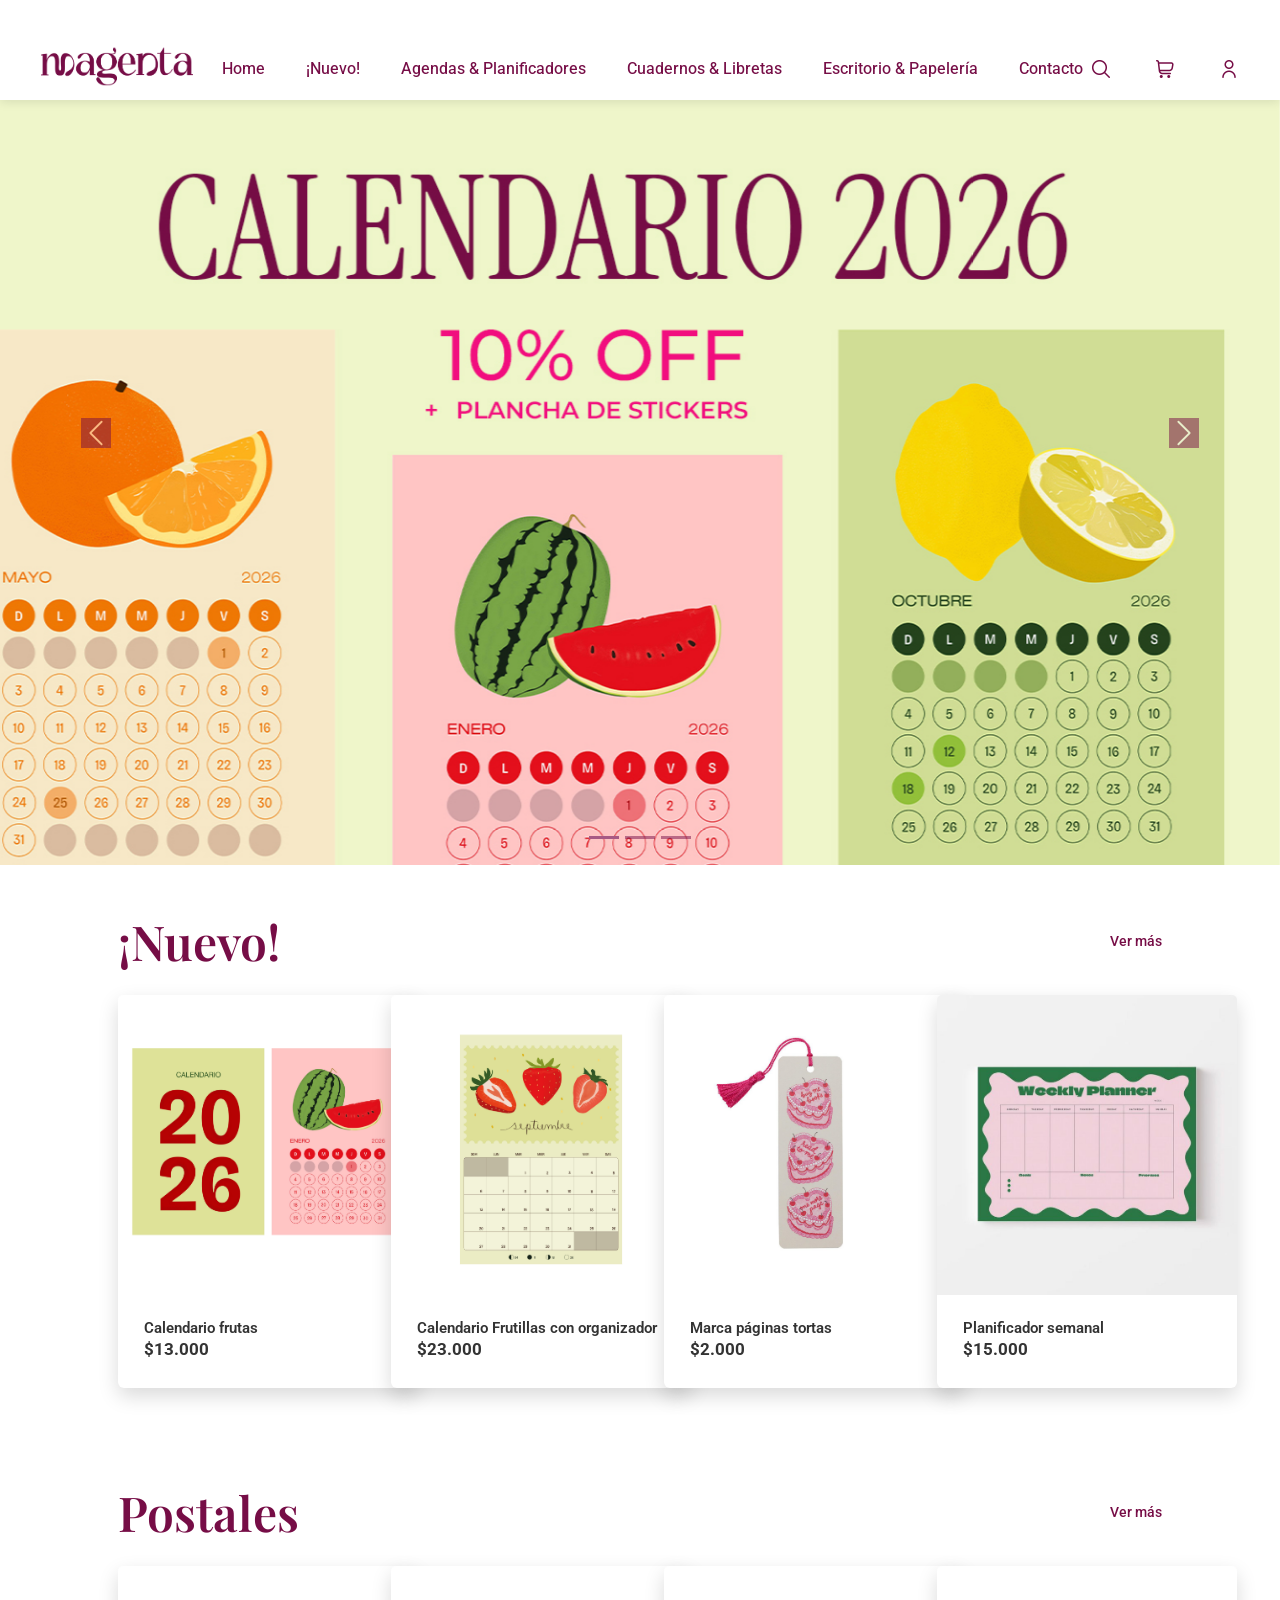
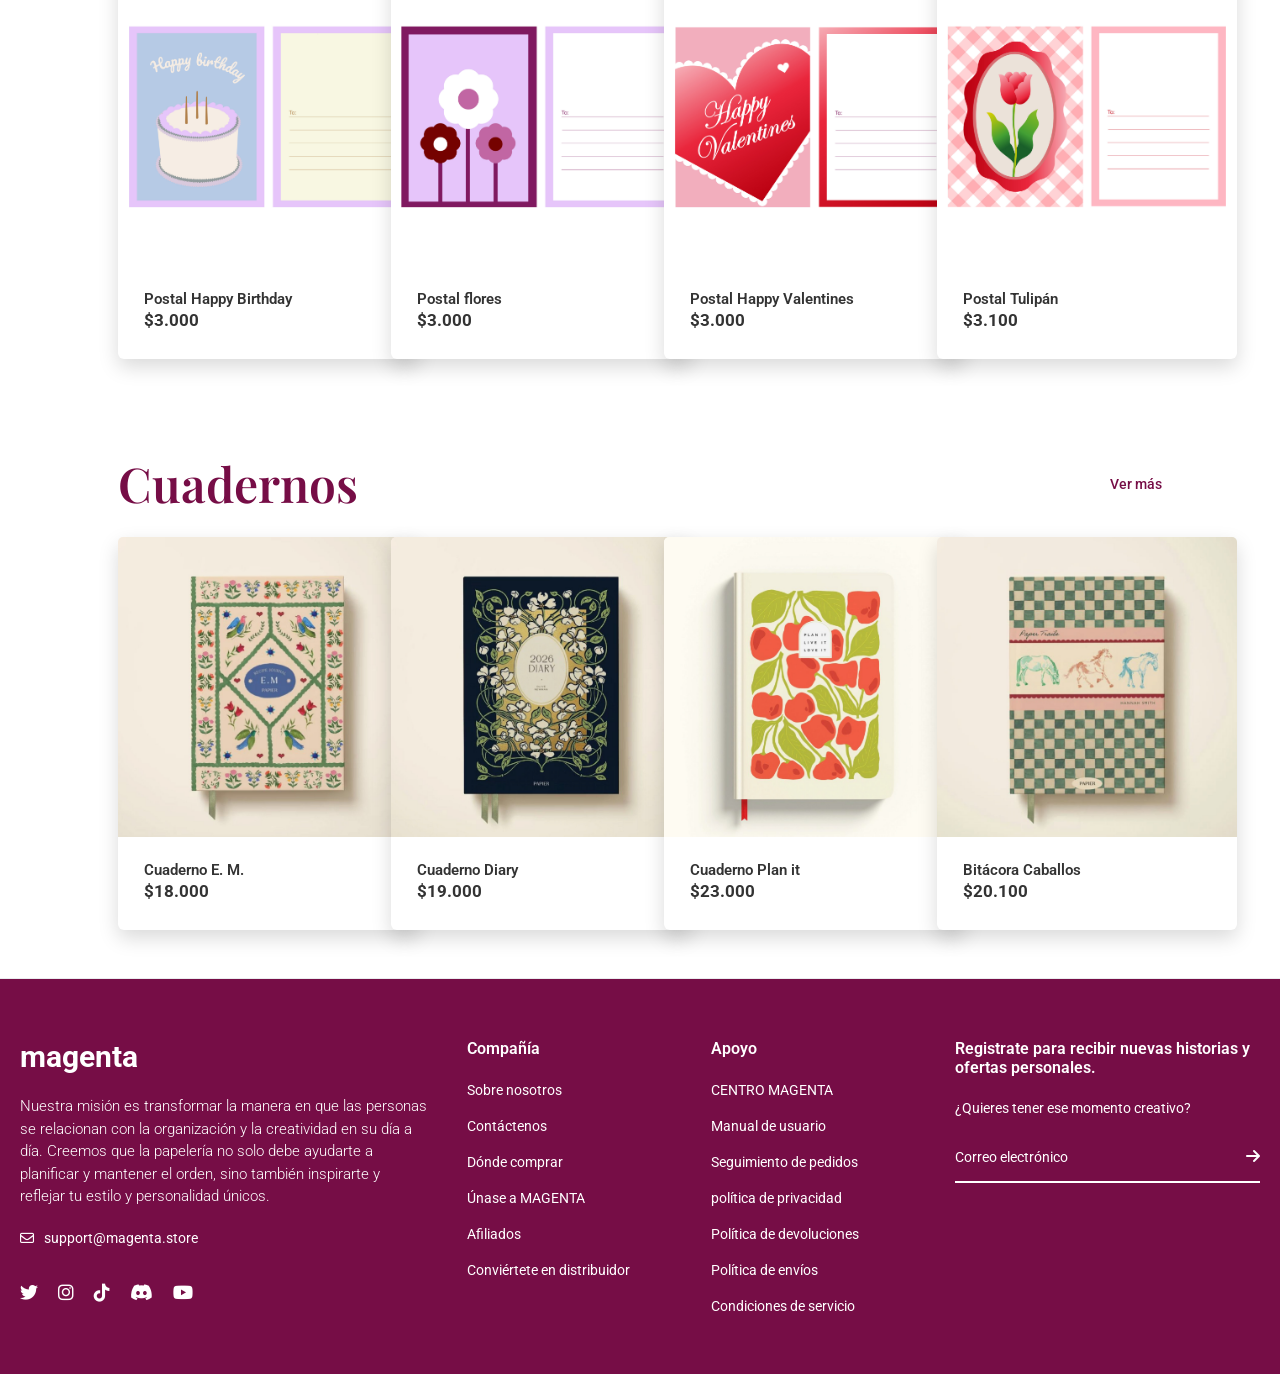
<file: index.html>
<!DOCTYPE html>
<html lang="en">

<head>
    <meta charset="UTF-8">
    <meta name="viewport" content="width=device-width, initial-scale=1.0">

    <title> Inicio | Magenta </title>
    <meta name="description" content="Magenta: Papelería de diseño con personalidad. Descubre agendas, libretas, planificadores, stickers, entre otros, para organizar tu vida con estilo. Productos únicos para mentes creativas.">
   
    <!--- FAVICON --->
    <link rel="icon" type="image/x-icon" href="/assets/img/favicon1.png">


    <!--- GOOGLE FONTS --->
    <link rel="preconnect" href="https://fonts.googleapis.com">
    <link rel="preconnect" href="https://fonts.gstatic.com" crossorigin>
    <link href="https://fonts.googleapis.com/css2?family=Roboto:ital,wght@0,100..900;1,100..900&display=swap"
        rel="stylesheet">
    <link rel="preconnect" href="https://fonts.googleapis.com">
    <link rel="preconnect" href="https://fonts.gstatic.com" crossorigin>
    <link href="https://fonts.googleapis.com/css2?family=Playfair+Display:ital,wght@0,400..900;1,400..900&display=swap"
        rel="stylesheet">

    <link rel="stylesheet" href="https://cdnjs.cloudflare.com/ajax/libs/font-awesome/6.5.1/css/all.min.css">

    <!--- BOOTSTRAP CSS --->
    <link href="https://cdn.jsdelivr.net/npm/bootstrap@5.3.2/dist/css/bootstrap.min.css" rel="stylesheet">
    <link rel="stylesheet" href="https://cdn.jsdelivr.net/npm/bootstrap-icons@1.11.3/font/bootstrap-icons.css">

    <!--- MI CSS --->
    <!-- link rel="stylesheet" href="./css/estilos.css"--->
    <link rel="stylesheet" href="./css/main.css">
    <title> Inicio | Magenta </title>
    <meta name="description" content="Magenta: Papelería de diseño con personalidad. Descubre agendas, libretas, planificadores, stickers, entre otros, para organizar tu vida con estilo. Productos únicos para mentes creativas.">
    
    
</head>
<!-- forzar deploy -->


<body> <!-- apertura -->

    <header id="fondoHeader" class="fixed-top">
        <nav class="navbar navbar-expand-lg">
            <div class="container-fluid">

                <!-- CONTENEDOR FLEXIBLE LOGO/ICONOS -->
                <div class="d-flex align-items-center justify-content-between w-100">
                    <!-- LOGO -->
                    <a class="navbar-brand" href="./index.html">
                        <img src="./assets/img/1Recurso 2@10x.png" alt="Logo Magenta" class="logo">
                    </a>

                    <!-- LIKS MENÚ (SE COLAPSA EN MOVIL)-->
                    <div class="collapse navbar-collapse" id="menuMagenta">
                        <ul class="navbar-nav mx-auto">
                            <li class="nav-item">
                                <a class="nav-link" href="#">Home</a>
                            </li>
                            <li class="nav-item">
                                <a class="nav-link" href="./pages/nuevo.html">¡Nuevo!</a>
                            </li>
                            <li class="nav-item">
                                <a class="nav-link" href="./pages/agendasplanificadores.html">Agendas &
                                    Planificadores</a>
                            </li>
                            <li class="nav-item">
                                <a class="nav-link" href="./pages/cuadernoslibretas.html">Cuadernos & Libretas</a>
                            </li>
                            <li class="nav-item">
                                <a class="nav-link" href="./pages/escritoriopapeleria.html">Escritorio & Papelería</a>
                            </li>
                            <li class="nav-item">
                                <a class="nav-link" href="./pages/contacto.html">Contacto</a>
                            </li>
                        </ul>
                    </div>

                    <!-- ICONOS + BOTON HAMBUGUESA-->
                    <div class=" d-flex align-items-center">

                        <!-- ICONOS -->
                        <div class="iconosHeader d-flex align-items-center">
                            <a href="#" class="me-3">
                                <img src="./assets/img/fi-rr-search.png" alt="buscar" class="icono-png">
                            </a>
                            <a href="./pages/carrito.html" class="me-3">
                                <img src="./assets/img/fi-rr-shopping-cart (1).png" alt="carrito" class="icono-png">
                            </a>
                            <a href="#">
                                <img src="./assets/img/fi-rr-user.png" alt="user" class="icono-png">
                            </a>
                        </div>



                        <!-- BOTÓN HAMBURGUESA -->
                        <button class="navbar-toggler ms-2" type="button" data-bs-toggle="collapse"
                            data-bs-target="#menuMagenta" aria-controls="menuMagenta" aria-expanded="false"
                            aria-label="Toggle navigation">
                            <span class="navbar-toggler-icon"></span>
                        </button>
                    </div>
                </div>
            </div>
        </nav>
    </header>

    <section id="banner" class="container-fluid p-0">
        <div id="carouselMagenta" class="carousel slide" data-bs-ride="carousel">

            <!-- Indicadores -->
            <div class="carousel-indicators">
                <button type="button" data-bs-target="#carouselMagenta" data-bs-slide-to="0" class="active"
                    aria-current="true" aria-label="Slide 1"></button>
                <button type="button" data-bs-target="#carouselMagenta" data-bs-slide-to="1"
                    aria-label="Slide 2"></button>
                <button type="button" data-bs-target="#carouselMagenta" data-bs-slide-to="2"
                    aria-label="Slide 3"></button>
            </div>

            <div class="carousel-inner">
                <div class="carousel-item active">
                    <img src="./assets/img/banner1.jpg" class="d-block w-100" alt="Banner 1">
                </div>
                <div class="carousel-item">
                    <img src="./assets/img/banner2.jpg" class="d-block w-100" alt="Banner 2">
                </div>
                <div class="carousel-item">
                    <img src="./assets/img/banner3.jpg" class="d-block w-100" alt="Banner 3">
                </div>
            </div>

            <!-- Flechas -->
            <button class="carousel-control-prev" type="button" data-bs-target="#carouselMagenta" data-bs-slide="prev">
                <span class="carousel-control-prev-icon"></span>
            </button>

            <button class="carousel-control-next" type="button" data-bs-target="#carouselMagenta" data-bs-slide="next">
                <span class="carousel-control-next-icon"></span>
            </button>

        </div>
    </section>



    <!-- contenido principal -->
    <main>
        <section class="productContainer py-5">
            <div class="container px-lg-5">
                <!-- Fila con dos columnas / cards nuevo -->
                <div class="row align-items-center mb-4">
                    <div class="col">
                        <h1 class="title-cards">¡Nuevo!</h1>
                    </div>
                    <div class="col text-end">
                        <h5 class="show-more">Ver más</h5>
                    </div>
                </div>

                <div class="row gx-5 gy-4">

                    <div class="col-12 col-sm-6 col-md-4 col-lg-3">
                        <article class="card h-100">
                            <img src="./assets/img/postales web-10.jpg" class="card-img-top"
                                alt="calendario pequeño de frutas">
                            <div class="card-body text-start">
                                <h3 class="card-title">Calendario frutas</h3>
                                <p class="precio">$13.000</p>

                            </div>
                        </article>
                    </div>

                    <div class="col-12 col-sm-6 col-md-4 col-lg-3">
                        <article class="card h-100">
                            <img src="./assets/img/postales web-11.jpg" class="card-img-top"
                                alt="calendario grande con organizador de frutas">
                            <div class="card-body text-start">
                                <h3 class="card-title">Calendario Frutillas con organizador</h3>
                                <p class="precio">$23.000</p>

                            </div>
                        </article>
                    </div>

                    <div class="col-12 col-sm-6 col-md-4 col-lg-3">
                        <article class="card h-100">
                            <img src="./assets/img/postales web-12.jpg" class="card-img-top"
                                alt="Marca paginas blanco y rosa diseño de tortas">
                            <div class="card-body text-start">
                                <h3 class="card-title">Marca páginas tortas</h3>
                                <p class="precio">$2.000</p>

                            </div>
                        </article>
                    </div>

                    <div class="col-12 col-sm-6 col-md-4 col-lg-3">
                        <article class="card h-100">
                            <img src="./assets/img/postales web-13.jpg" class="card-img-top"
                                alt="Planificador semanal a4 verde y rosa">
                            <div class="card-body text-start">
                                <h3 class="card-title">Planificador semanal</h3>
                                <p class="precio">$15.000</p>

                            </div>
                        </article>
                    </div>
                </div>
        </section>
        <section class="productContainer py-5">
            <div class="container px-lg-5">
                <!-- cards postales -->
                <div class="row align-items-center mb-4">
                    <div class="col">
                        <h1 class="title-cards">Postales</h1>
                    </div>
                    <div class="col text-end">
                        <h5 class="show-more">Ver más</h5>
                    </div>
                </div>
                <div class="row gx-5 gy-4">

                    <div class="col-12 col-sm-6 col-md-4 col-lg-3">
                        <article class="card h-100">
                            <img src="./assets/img/postales web-01.jpg" class="card-img-top"
                                alt="Postal torta de feliz cumpleaños">
                            <div class="card-body text-start">
                                <h3 class="card-title">Postal Happy Birthday</h3>
                                <p class="precio">$3.000</p>

                            </div>
                        </article>
                    </div>

                    <div class="col-12 col-sm-6 col-md-4 col-lg-3">
                        <article class="card h-100">
                            <img src="./assets/img/postales web-02.jpg" class="card-img-top"
                                alt="Postal flores 14x10cm">
                            <div class="card-body text-start">
                                <h3 class="card-title">Postal flores</h3>
                                <p class="precio">$3.000</p>

                            </div>
                        </article>
                    </div>

                    <div class="col-12 col-sm-6 col-md-4 col-lg-3">
                        <article class="card h-100">
                            <img src="./assets/img/postales web-03.jpg" class="card-img-top"
                                alt="Postal Happy Valentines 14x10cm">
                            <div class="card-body text-start">
                                <h3 class="card-title">Postal Happy Valentines</h3>
                                <p class="precio">$3.000</p>

                            </div>
                        </article>
                    </div>

                    <div class="col-12 col-sm-6 col-md-4 col-lg-3">
                        <article class="card h-100">
                            <img src="./assets/img/postales web-04.jpg" class="card-img-top"
                                alt="Postal Tulipán 14x10cm">
                            <div class="card-body text-start">
                                <h3 class="card-title">Postal Tulipán</h3>
                                <p class="precio">$3.100</p>

                            </div>
                        </article>
                    </div>
                </div>
        </section>
        <section class="productContainer py-5">
            <div class="container px-lg-5">
                <!-- cards postales -->
                <div class="row align-items-center mb-4">
                    <div class="col">
                        <h1 class="title-cards">Cuadernos</h1>
                    </div>
                    <div class="col text-end">
                        <h5 class="show-more">Ver más</h5>
                    </div>
                </div>
                <div class="row gx-5 gy-4">

                    <div class="col-12 col-sm-6 col-md-4 col-lg-3">
                        <article class="card h-100">
                            <img src="./assets/img/postales web-05.jpg" class="card-img-top"
                                alt="Cuaderno A5 E.M.">
                            <div class="card-body text-start">
                                <h3 class="card-title">Cuaderno E. M.</h3>
                                <p class="precio">$18.000</p>

                            </div>
                        </article>
                    </div>

                    <div class="col-12 col-sm-6 col-md-4 col-lg-3">
                        <article class="card h-100">
                            <img src="./assets/img/postales web-06.jpg" class="card-img-top"
                                alt="Cuaderno A5 Diary">
                            <div class="card-body text-start">
                                <h3 class="card-title">Cuaderno Diary</h3>
                                <p class="precio">$19.000</p>

                            </div>
                        </article>
                    </div>

                    <div class="col-12 col-sm-6 col-md-4 col-lg-3">
                        <article class="card h-100">
                            <img src="./assets/img/postales web.jpg" class="card-img-top"
                                alt="Cuaderno A5 Pan it Colores">
                            <div class="card-body text-start">
                                <h3 class="card-title">Cuaderno Plan it</h3>
                                <p class="precio">$23.000</p>

                            </div>
                        </article>
                    </div>

                    <div class="col-12 col-sm-6 col-md-4 col-lg-3">
                        <article class="card h-100">
                            <img src="./assets/img/postales web-08.jpg" class="card-img-top"
                                alt="Cuaderno Bitacora Caballos">
                            <div class="card-body text-start">
                                <h3 class="card-title">Bitácora Caballos</h3>
                                <p class="precio">$20.100</p>

                            </div>
                        </article>
                    </div>
                </div>
        </section>

    </main>
    <!--- PIE DE PAGINA --->
    <footer class="footer">
        <div class="footer-container">
            <!-- Columna 1: Logo y descripción -->
            <div class="footer-col">
                <h2 class="footer-logo">magenta</h2>
                <p class="footer-description">
                    Nuestra misión es transformar la manera en que las personas se relacionan con la organización y la
                    creatividad en su día a día. Creemos que la papelería no solo debe ayudarte a planificar y mantener
                    el orden, sino también inspirarte y reflejar tu estilo y personalidad únicos.
                </p>
                <div class="footer-email">
                    <i class="far fa-envelope"></i>
                    <a href="mailto:support@mchose.store">support@magenta.store</a>
                </div>

                <!-- Redes Sociales -->
                <div class="social-links">
                    <a href="#" class="social-link" aria-label="Twitter"><i class="fab fa-twitter"></i></a>
                    <a href="#" class="social-link" aria-label="Instagram"><i class="fab fa-instagram"></i></a>
                    <a href="#" class="social-link" aria-label="TikTok"><i class="fab fa-tiktok"></i></a>
                    <a href="#" class="social-link" aria-label="Discord"><i class="fab fa-discord"></i></a>
                    <a href="#" class="social-link" aria-label="YouTube"><i class="fab fa-youtube"></i></a>
                </div>
            </div>

            <!-- Columna 2: Compañía -->
            <div class="footer-col">
                <h3 class="footer-title">Compañía</h3>
                <ul class="footer-links">
                    <li><a href="#">Sobre nosotros</a></li>
                    <li><a href="#">Contáctenos</a></li>
                    <li><a href="#">Dónde comprar</a></li>
                    <li><a href="#">Únase a MAGENTA</a></li>
                    <li><a href="#">Afiliados</a></li>
                    <li><a href="#">Conviértete en distribuidor</a></li>
                </ul>
            </div>

            <!-- Columna 3: Apoyo -->
            <div class="footer-col">
                <h3 class="footer-title">Apoyo</h3>
                <ul class="footer-links">
                    <li><a href="#">CENTRO MAGENTA</a></li>
                    <li><a href="#">Manual de usuario</a></li>
                    <li><a href="#">Seguimiento de pedidos</a></li>
                    <li><a href="#">política de privacidad</a></li>
                    <li><a href="#">Política de devoluciones</a></li>
                    <li><a href="#">Política de envíos</a></li>
                    <li><a href="#">Condiciones de servicio</a></li>
                </ul>
            </div>

            <!-- Columna 4: Newsletter -->
            <div class="footer-col">
                <h3 class="footer-title">Registrate para recibir nuevas historias y ofertas personales.</h3>
                <p class="newsletter-text">¿Quieres tener ese momento creativo?</p>

                <form class="newsletter-form">
                    <div class="newsletter-input">
                        <input type="email" placeholder="Correo electrónico">
                        <button type="submit">
                            <i class="fas fa-arrow-right"></i>
                        </button>
                    </div>
                </form>

            </div>
        </div>
    </footer>


    <!--- BOOTSTRAP CSS --->

    <script src="https://cdn.jsdelivr.net/npm/bootstrap@5.3.8/dist/js/bootstrap.bundle.min.js">
    </script>

    <!-- Bootstrap JS (necesario para el carrusel) -->
    <script src="https://cdn.jsdelivr.net/npm/bootstrap@5.3.0/dist/js/bootstrap.bundle.min.js"></script>

    <!-- Opcional: Inicialización personalizada -->
    <script>
        document.addEventListener('DOMContentLoaded', function () {
            // Configurar el carrusel con opciones personalizadas
            var carousel = new bootstrap.Carousel(document.getElementById('carouselProductos'), {
                interval: 4000,     // Cambia cada 4 segundos
                wrap: true,         // Ciclo continuo
                touch: true,        // Soporte táctil
                pause: 'hover'      // Pausa al hacer hover
            });
        });
    </script>



</body> <!-- Cierre -->


</html>
</file>
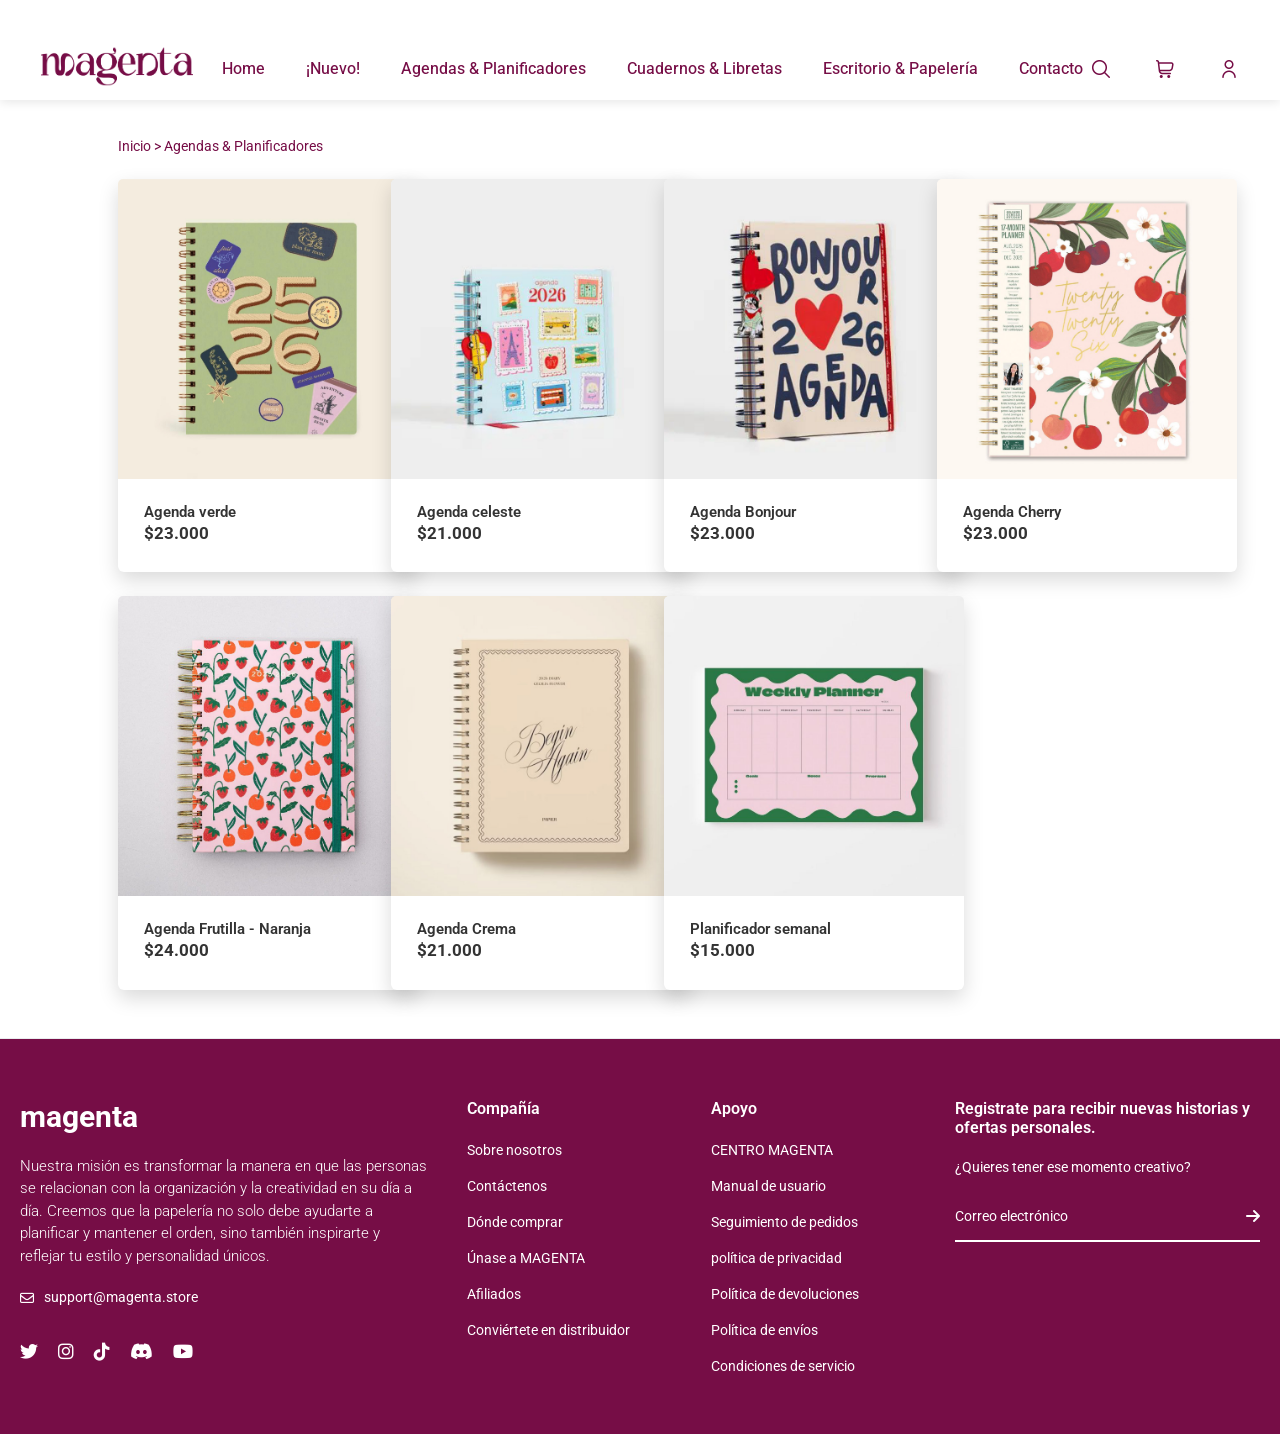
<file: pages/agendasplanificadores.html>
<!DOCTYPE html>
<html lang="en">

<head>
    <meta charset="UTF-8">
    <meta name="viewport" content="width=device-width, initial-scale=1.0">
    <title> Agendas & Planificadores | Magenta </title>
    <meta name="description" content="Magenta: Papelería de diseño con personalidad. Descubre agendas, libretas, planificadores, stickers, entre otros, para organizar tu vida con estilo. Productos únicos para mentes creativas.">

    <!--- FAVICON --->
    <link rel="icon" type="image/x-icon" href="../assets/img/favicon1.png">

    <!--- GOOGLE FONTS --->
    <link rel="preconnect" href="https://fonts.googleapis.com">
    <link rel="preconnect" href="https://fonts.gstatic.com" crossorigin>
    <link href="https://fonts.googleapis.com/css2?family=Montserrat:ital,wght@0,100..900;1,100..900&display=swap" rel="stylesheet">
    <link rel="preconnect" href="https://fonts.googleapis.com">
    <link rel="preconnect" href="https://fonts.gstatic.com" crossorigin>
    <link href="https://fonts.googleapis.com/css2?family=Playfair+Display:ital,wght@0,400..900;1,400..900&display=swap" rel="stylesheet">
    
    <!--- LIBRERIA DE ICONOS AWESOME --->
    <link rel="stylesheet" href="https://cdnjs.cloudflare.com/ajax/libs/font-awesome/6.5.1/css/all.min.css">

    <!--- BOOTSTRAP CSS --->
    <link href="https://cdn.jsdelivr.net/npm/bootstrap@5.3.2/dist/css/bootstrap.min.css"
    rel="stylesheet"
    >
    
    <!--- MI CSS --->
    <!-- link rel="stylesheet" href="./css/estilos.css"--->
    <link rel="stylesheet" href="../css/main.css">
    <title> Agendas & Planificadores | Magenta </title>
</head>
      
<body> <!-- Apertura -->


    <header id="fondoHeader" class="fixed-top">
         <nav class="navbar navbar-expand-lg">
             <div class="container-fluid">

            <!-- CONTENEDOR FLEXIBLE LOGO/ICONOS -->
                 <div class="d-flex align-items-center justify-content-between w-100" >
                 <!-- LOGO -->
                     <a class="navbar-brand" href="./index.html">
                         <img src="../assets/img/1Recurso 2@10x.png" alt="Logo Magenta" class="logo">
                     </a>

                     <!-- LIKS MENÚ (SE COLAPSA EN MOVIL)-->
                     <div class="collapse navbar-collapse" id="menuMagenta">
                         <ul class="navbar-nav mx-auto">
                             <li class="nav-item">
                                 <a class="nav-link" href="../index.html">Home</a>
                             </li>
                             <li class="nav-item">
                                 <a class="nav-link" href="./nuevo.html">¡Nuevo!</a>
                             </li>
                             <li class="nav-item">
                                 <a class="nav-link" href="#">Agendas & Planificadores</a>
                             </li>
                             <li class="nav-item">
                                 <a class="nav-link" href="./cuadernoslibretas.html">Cuadernos & Libretas</a>
                             </li>
                             <li class="nav-item">
                                 <a class="nav-link" href="./escritoriopapeleria.html">Escritorio & Papelería</a>
                             </li>
                             <li class="nav-item">
                                 <a class="nav-link" href="./contacto.html">Contacto</a>
                             </li>
                         </ul>
                     </div>

                     <!-- ICONOS + BOTON HAMBUGUESA-->
                     <div class=" d-flex align-items-center">

                         <!-- ICONOS -->
                         <div class ="iconosHeader d-flex align-items-center">
                             <a href="#" class="me-3"> 
                                 <img src="../assets/img/fi-rr-search.png" alt="buscar" class="icono-png"> 
                             </a>
                             <a href="./carrito.html" class="me-3"> 
                                 <img src="../assets/img/fi-rr-shopping-cart (1).png" alt="carrito" class="icono-png">
                             </a>
                             <a href="#"> 
                                 <img src="../assets/img/fi-rr-user.png" alt="user" class="icono-png">
                             </a>
                         </div>

            
                         <!-- BOTÓN HAMBURGUESA -->
                         <button class="navbar-toggler ms-2" type="button" data-bs-toggle="collapse" data-bs-target="#menuMagenta"
                             aria-controls="menuMagenta" aria-expanded="false" aria-label="Toggle navigation">
                             <span class="navbar-toggler-icon"></span>
                         </button>
                     </div>
                </div>
            </div>
        </nav>
</header>


    <main>
            <section class="productContainer py-5">
              <div class="container px-lg-5">

                <div style="height: 90px;"></div>
                <h5 class="indicadorPage text-start mb-4"> Inicio > Agendas & Planificadores </h5>

               <div class="row gx-5 gy-4">

        <div class="col-12 col-sm-6 col-md-4 col-lg-3">
            <article class="card h-100">
                <img src="../assets/img/agendas-16.jpg" class="card-img-top" alt="Agenda Verde A5">
                <div class="card-body text-start">
                    <h3 class="card-title">Agenda verde</h3>
                    <p class="precio">$23.000</p>
                    
                </div>
            </article>
        </div>

        <div class="col-12 col-sm-6 col-md-4 col-lg-3">
            <article class="card h-100">
                <img src="../assets/img/agendas-17.jpg" class="card-img-top" alt="Agenda Celeste A5">
                <div class="card-body text-start">
                    <h3 class="card-title">Agenda celeste</h3>
                    <p class="precio">$21.000</p>
                    
                </div>
            </article>
        </div>

        <div class="col-12 col-sm-6 col-md-4 col-lg-3">
            <article class="card h-100">
                <img src="../assets/img/agendas-18.jpg" class="card-img-top" alt="Agenda Bonjour A5">
                <div class="card-body text-start">
                    <h3 class="card-title">Agenda Bonjour</h3>
                    <p class="precio">$23.000</p>
                    
                </div>
            </article>
        </div>

        <div class="col-12 col-sm-6 col-md-4 col-lg-3">
            <article class="card h-100">
                <img src="../assets/img/agendas-19.jpg" class="card-img-top" alt="Agenda Cherry A5">
                <div class="card-body text-start">
                    <h3 class="card-title">Agenda Cherry</h3>
                    <p class="precio">$23.000</p>
                    
                </div>
            </article>
        </div>
        
        <div class="col-12 col-sm-6 col-md-4 col-lg-3">
            <article class="card h-100">
                <img src="../assets/img/agendas-20.jpg" class="card-img-top" alt="Agenda Frutilla - Naranja A5">
                <div class="card-body text-start">
                    <h3 class="card-title">Agenda Frutilla - Naranja</h3>
                    <p class="precio">$24.000</p>
                    
                </div>
            </article>
        </div>

        <div class="col-12 col-sm-6 col-md-4 col-lg-3">
            <article class="card h-100">
                <img src="../assets/img/postales web-07.jpg" class="card-img-top" alt="Agenda color crema A5">
                <div class="card-body text-start">
                    <h3 class="card-title">Agenda Crema</h3>
                    <p class="precio">$21.000</p>
                    
                </div>
            </article>
        </div>

        <div class="col-12 col-sm-6 col-md-4 col-lg-3">
            <article class="card h-100">
                <img src="../assets/img/postales web-13.jpg" class="card-img-top" alt="Planificador semanal A3">
                <div class="card-body text-start">
                    <h3 class="card-title">Planificador semanal</h3>
                    <p class="precio">$15.000</p>
                    
                </div>
            </article>
        </div>
    </div>
</section>

         </main>
        
         
   <!--- PIE DE PAGINA ---> 
    <footer class="footer">
    <div class="footer-container">
        <!-- Columna 1: Logo y descripción -->
        <div class="footer-col">
            <h2 class="footer-logo">magenta</h2>
            <p class="footer-description">
                Nuestra misión es transformar la manera en que las personas se relacionan con la organización y la creatividad en su día a día. Creemos que la papelería no solo debe ayudarte a planificar y mantener el orden, sino también inspirarte y reflejar tu estilo y personalidad únicos.
            </p>
            <div class="footer-email">
                <i class="far fa-envelope"></i>
                <a href="mailto:support@mchose.store">support@magenta.store</a>
            </div>

            <!-- Redes Sociales -->
            <div class="social-links">
                <a href="#" class="social-link" aria-label="Twitter"><i class="fab fa-twitter"></i></a>
                <a href="#" class="social-link" aria-label="Instagram"><i class="fab fa-instagram"></i></a>
                <a href="#" class="social-link" aria-label="TikTok"><i class="fab fa-tiktok"></i></a>
                <a href="#" class="social-link" aria-label="Discord"><i class="fab fa-discord"></i></a>
                <a href="#" class="social-link" aria-label="YouTube"><i class="fab fa-youtube"></i></a>
            </div>
        </div>

        <!-- Columna 2: Compañía -->
        <div class="footer-col">
            <h3 class="footer-title">Compañía</h3>
            <ul class="footer-links">
                <li><a href="#">Sobre nosotros</a></li>
                <li><a href="#">Contáctenos</a></li>
                <li><a href="#">Dónde comprar</a></li>
                <li><a href="#">Únase a MAGENTA</a></li>
                <li><a href="#">Afiliados</a></li>
                <li><a href="#">Conviértete en distribuidor</a></li>
            </ul>
        </div>

        <!-- Columna 3: Apoyo -->
        <div class="footer-col">
            <h3 class="footer-title">Apoyo</h3>
            <ul class="footer-links">
                <li><a href="#">CENTRO MAGENTA</a></li>
                <li><a href="#">Manual de usuario</a></li>
                <li><a href="#">Seguimiento de pedidos</a></li>
                <li><a href="#">política de privacidad</a></li>
                <li><a href="#">Política de devoluciones</a></li>
                <li><a href="#">Política de envíos</a></li>
                <li><a href="#">Condiciones de servicio</a></li>
            </ul>
        </div>

        <!-- Columna 4: Newsletter -->
        <div class="footer-col">
            <h3 class="footer-title">Registrate para recibir nuevas historias y ofertas personales.</h3>
            <p class="newsletter-text">¿Quieres tener ese momento creativo?</p>
            
            <form class="newsletter-form">
                <div class="newsletter-input">
                    <input type="email" placeholder="Correo electrónico">
                    <button type="submit">
                        <i class="fas fa-arrow-right"></i>
                    </button>
                </div>
            </form>

        </div>
    </div>
</footer>


<!--- BOOTSTRAP CSS --->

    <script src="https://cdn.jsdelivr.net/npm/bootstrap@5.3.8/dist/js/bootstrap.bundle.min.js">
    </script>

</body> <!-- Cierre -->

</html>
</file>
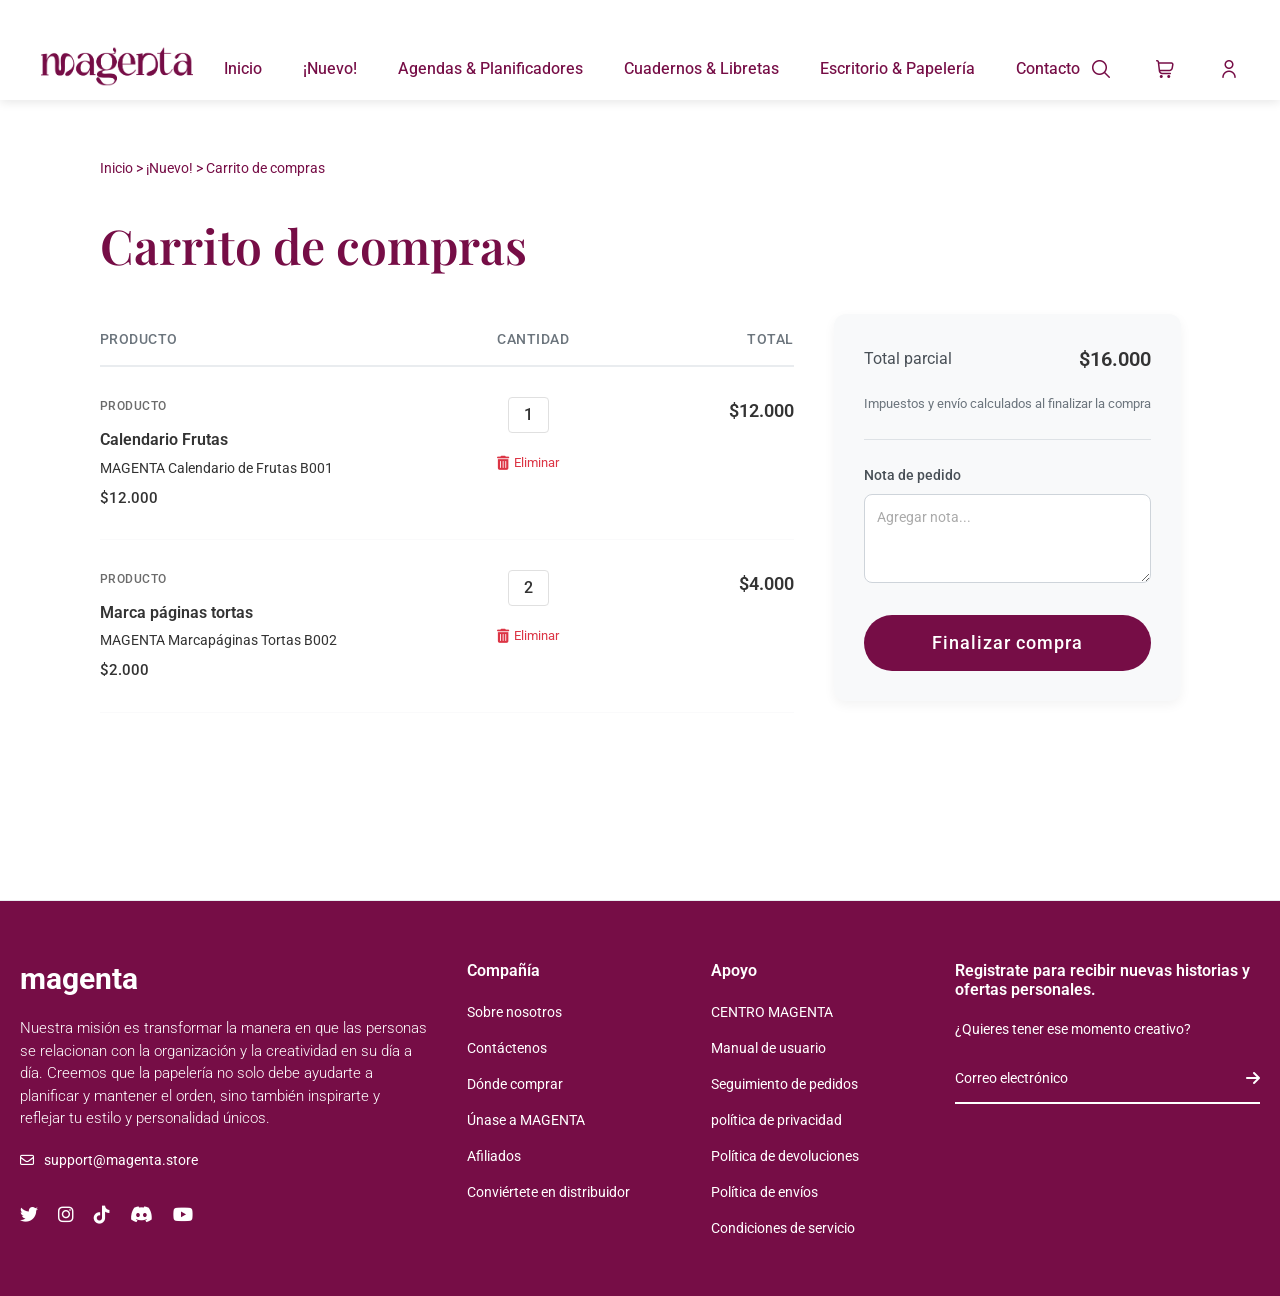
<file: pages/carrito.html>
<!DOCTYPE html>
<html lang="en">

<head>
    <meta charset="UTF-8">
    <meta name="viewport" content="width=device-width, initial-scale=1.0">
    <title> Carrito de compras | Magenta </title>
    <meta name="description" content="Magenta: Papelería de diseño con personalidad. Descubre agendas, libretas, planificadores, stickers, entre otros, para organizar tu vida con estilo. Productos únicos para mentes creativas.">

    <!--- FAVICON --->
    <link rel="icon" type="image/x-icon" href="../assets/img/favicon1.png">

    <!--- GOOGLE FONTS --->
    <link rel="preconnect" href="https://fonts.googleapis.com">
    <link rel="preconnect" href="https://fonts.gstatic.com" crossorigin>
    <link href="https://fonts.googleapis.com/css2?family=Roboto:ital,wght@0,100..900;1,100..900&display=swap"
        rel="stylesheet">
    <link rel="preconnect" href="https://fonts.googleapis.com">
    <link rel="preconnect" href="https://fonts.gstatic.com" crossorigin>
    <link href="https://fonts.googleapis.com/css2?family=Playfair+Display:ital,wght@0,400..900;1,400..900&display=swap"
        rel="stylesheet">

    <link rel="stylesheet" href="https://cdnjs.cloudflare.com/ajax/libs/font-awesome/6.5.1/css/all.min.css">

    <!--- BOOTSTRAP CSS --->
    <link href="https://cdn.jsdelivr.net/npm/bootstrap@5.3.2/dist/css/bootstrap.min.css" rel="stylesheet">
    <link rel="stylesheet" href="https://cdn.jsdelivr.net/npm/bootstrap-icons@1.11.3/font/bootstrap-icons.css">

    <!--- MI CSS --->
    <!-- link rel="stylesheet" href="./css/estilos.css"--->
    <link rel="stylesheet" href="../css/main.css">
    

    <link rel="shortcut icon" href="favicon.ico" type="image/x-icon">


</head>
<!-- forzar deploy -->


<body> <!-- apertura -->

    <header id="fondoHeader" class="fixed-top">
        <nav class="navbar navbar-expand-lg">
            <div class="container-fluid">

                <!-- CONTENEDOR FLEXIBLE LOGO/ICONOS -->
                <div class="d-flex align-items-center justify-content-between w-100">
                    <!-- LOGO -->
                    <a class="navbar-brand" href="../index.html">
                        <img src="../assets/img/1Recurso 2@10x.png" alt="Logo Magenta" class="logo">
                    </a>

                    <!-- LIKS MENÚ (SE COLAPSA EN MOVIL)-->
                    <div class="collapse navbar-collapse" id="menuMagenta">
                        <ul class="navbar-nav mx-auto">
                            <li class="nav-item">
                                <a class="nav-link" href="../index.html">Inicio</a>
                            </li>
                            <li class="nav-item">
                                <a class="nav-link" href="./nuevo.html">¡Nuevo!</a>
                            </li>
                            <li class="nav-item">
                                <a class="nav-link" href="./agendasplanificadores.html">Agendas & Planificadores</a>
                            </li>
                            <li class="nav-item">
                                <a class="nav-link" href="./cuadernoslibretas.html">Cuadernos & Libretas</a>
                            </li>
                            <li class="nav-item">
                                <a class="nav-link" href="./escritoriopapeleria.html">Escritorio & Papelería</a>
                            </li>
                            <li class="nav-item">
                                <a class="nav-link" href="./contacto.html">Contacto</a>
                            </li>
                        </ul>
                    </div>

                    <!-- ICONOS + BOTON HAMBUGUESA-->
                    <div class=" d-flex align-items-center">

                        <!-- ICONOS -->
                        <div class="iconosHeader d-flex align-items-center">
                            <a href="#" class="me-3">
                                <img src="../assets/img/fi-rr-search.png" alt="buscar" class="icono-png">
                            </a>
                            <a href="./carrito.html" class="me-3">
                                <img src="../assets/img/fi-rr-shopping-cart (1).png" alt="carrito" class="icono-png">
                            </a>
                            <a href="#">
                                <img src="../assets/img/fi-rr-user.png" alt="user" class="icono-png">
                            </a>
                        </div>



                        <!-- BOTÓN HAMBURGUESA -->
                        <button class="navbar-toggler ms-2" type="button" data-bs-toggle="collapse"
                            data-bs-target="#menuMagenta" aria-controls="menuMagenta" aria-expanded="false"
                            aria-label="Toggle navigation">
                            <span class="navbar-toggler-icon"></span>
                        </button>
                    </div>
                </div>
            </div>
        </nav>
    </header>

    <main class="cart-main">
    <div class="cart-container">
        <!-- Espaciador para navbar -->
        <div style="height: 90px;"></div>
        
        <!-- Indicador de página -->
        <h5 class="indicadorPage text-start mb-4"> Inicio > ¡Nuevo! > Carrito de compras </h5>

        <h1 class="cart-title">Carrito de compras</h1>

        <!-- Grid principal del carrito -->
        <div class="cart-grid">
            <!-- Columna izquierda: Productos -->
            <div class="cart-items">
                <!-- Encabezados de columnas (visible solo en desktop) -->
                <div class="cart-header">
                    <span class="header-product">Producto</span>
                    <span class="header-quantity">Cantidad</span>
                    <span class="header-total">Total</span>
                </div>

                <!-- Item del carrito 1 -->
                <div class="cart-item">
                    <div class="product-info">
                        <span class="product-category">Producto</span>
                        <div class="product-details">
                            <h3 class="product-name">Calendario Frutas</h3>
                            <p class="product-model">MAGENTA Calendario de Frutas B001</p>
                            <p class="product-price">$12.000</p>
                        </div>
                    </div>

                    <div class="quantity-info">
                        <div class="quantity-control">
                            <span class="quantity">1</span>
                        </div>
                        <button class="remove-item" aria-label="Eliminar producto">
                            <i class="fas fa-trash-alt"></i>
                            <span class="remove-text">Eliminar</span>
                        </button>
                    </div>

                    <div class="item-total">
                        <span class="total-price">$12.000</span>
                    </div>
                </div>

                <!-- Línea divisoria -->
                <hr class="cart-divider">

                <!-- Item del carrito 2 (ejemplo adicional) -->
                <div class="cart-item">
                    <div class="product-info">
                        <span class="product-category">Producto</span>
                        <div class="product-details">
                            <h3 class="product-name">Marca páginas tortas</h3>
                            <p class="product-model">MAGENTA Marcapáginas Tortas B002</p>
                            <p class="product-price">$2.000</p>
                        </div>
                    </div>

                    <div class="quantity-info">
                        <div class="quantity-control">
                            <span class="quantity">2</span>
                        </div>
                        <button class="remove-item" aria-label="Eliminar producto">
                            <i class="fas fa-trash-alt"></i>
                            <span class="remove-text">Eliminar</span>
                        </button>
                    </div>

                    <div class="item-total">
                        <span class="total-price">$4.000</span>
                    </div>
                </div>

                <hr class="cart-divider">
            </div>

            <!-- Columna derecha: Resumen -->
            <div class="cart-summary">
                <div class="summary-box">
                    <div class="summary-row">
                        <span>Total parcial</span>
                        <span class="summary-total">$16.000</span>
                    </div>
                    
                    <p class="shipping-note">
                        Impuestos y envío calculados al finalizar la compra
                    </p>

                    <div class="order-note">
                        <label for="order-notes">Nota de pedido</label>
                        <textarea id="order-notes" name="order-notes" rows="3" placeholder="Agregar nota..."></textarea>
                    </div>

                    <button class="checkout-btn" type="button">
                        Finalizar compra
                    </button>
                </div>
            </div>
        </div>
    </div>
</main>

    <!--- PIE DE PAGINA --->
    <footer class="footer">
        <div class="footer-container">
            <!-- Columna 1: Logo y descripción -->
            <div class="footer-col">
                <h2 class="footer-logo">magenta</h2>
                <p class="footer-description">
                    Nuestra misión es transformar la manera en que las personas se relacionan con la organización y la
                    creatividad en su día a día. Creemos que la papelería no solo debe ayudarte a planificar y mantener
                    el orden, sino también inspirarte y reflejar tu estilo y personalidad únicos.
                </p>
                <div class="footer-email">
                    <i class="far fa-envelope"></i>
                    <a href="mailto:support@mchose.store">support@magenta.store</a>
                </div>

                <!-- Redes Sociales -->
                <div class="social-links">
                    <a href="#" class="social-link" aria-label="Twitter"><i class="fab fa-twitter"></i></a>
                    <a href="#" class="social-link" aria-label="Instagram"><i class="fab fa-instagram"></i></a>
                    <a href="#" class="social-link" aria-label="TikTok"><i class="fab fa-tiktok"></i></a>
                    <a href="#" class="social-link" aria-label="Discord"><i class="fab fa-discord"></i></a>
                    <a href="#" class="social-link" aria-label="YouTube"><i class="fab fa-youtube"></i></a>
                </div>
            </div>

            <!-- Columna 2: Compañía -->
            <div class="footer-col">
                <h3 class="footer-title">Compañía</h3>
                <ul class="footer-links">
                    <li><a href="#">Sobre nosotros</a></li>
                    <li><a href="#">Contáctenos</a></li>
                    <li><a href="#">Dónde comprar</a></li>
                    <li><a href="#">Únase a MAGENTA</a></li>
                    <li><a href="#">Afiliados</a></li>
                    <li><a href="#">Conviértete en distribuidor</a></li>
                </ul>
            </div>

            <!-- Columna 3: Apoyo -->
            <div class="footer-col">
                <h3 class="footer-title">Apoyo</h3>
                <ul class="footer-links">
                    <li><a href="#">CENTRO MAGENTA</a></li>
                    <li><a href="#">Manual de usuario</a></li>
                    <li><a href="#">Seguimiento de pedidos</a></li>
                    <li><a href="#">política de privacidad</a></li>
                    <li><a href="#">Política de devoluciones</a></li>
                    <li><a href="#">Política de envíos</a></li>
                    <li><a href="#">Condiciones de servicio</a></li>
                </ul>
            </div>

            <!-- Columna 4: Newsletter -->
            <div class="footer-col">
                <h3 class="footer-title">Registrate para recibir nuevas historias y ofertas personales.</h3>
                <p class="newsletter-text">¿Quieres tener ese momento creativo?</p>

                <form class="newsletter-form">
                    <div class="newsletter-input">
                        <input type="email" placeholder="Correo electrónico">
                        <button type="submit">
                            <i class="fas fa-arrow-right"></i>
                        </button>
                    </div>
                </form>

            </div>
        </div>
    </footer>


    <!--- BOOTSTRAP CSS --->

    <script src="https://cdn.jsdelivr.net/npm/bootstrap@5.3.8/dist/js/bootstrap.bundle.min.js">
    </script>

</body> <!-- Cierre -->

</html>
</file>
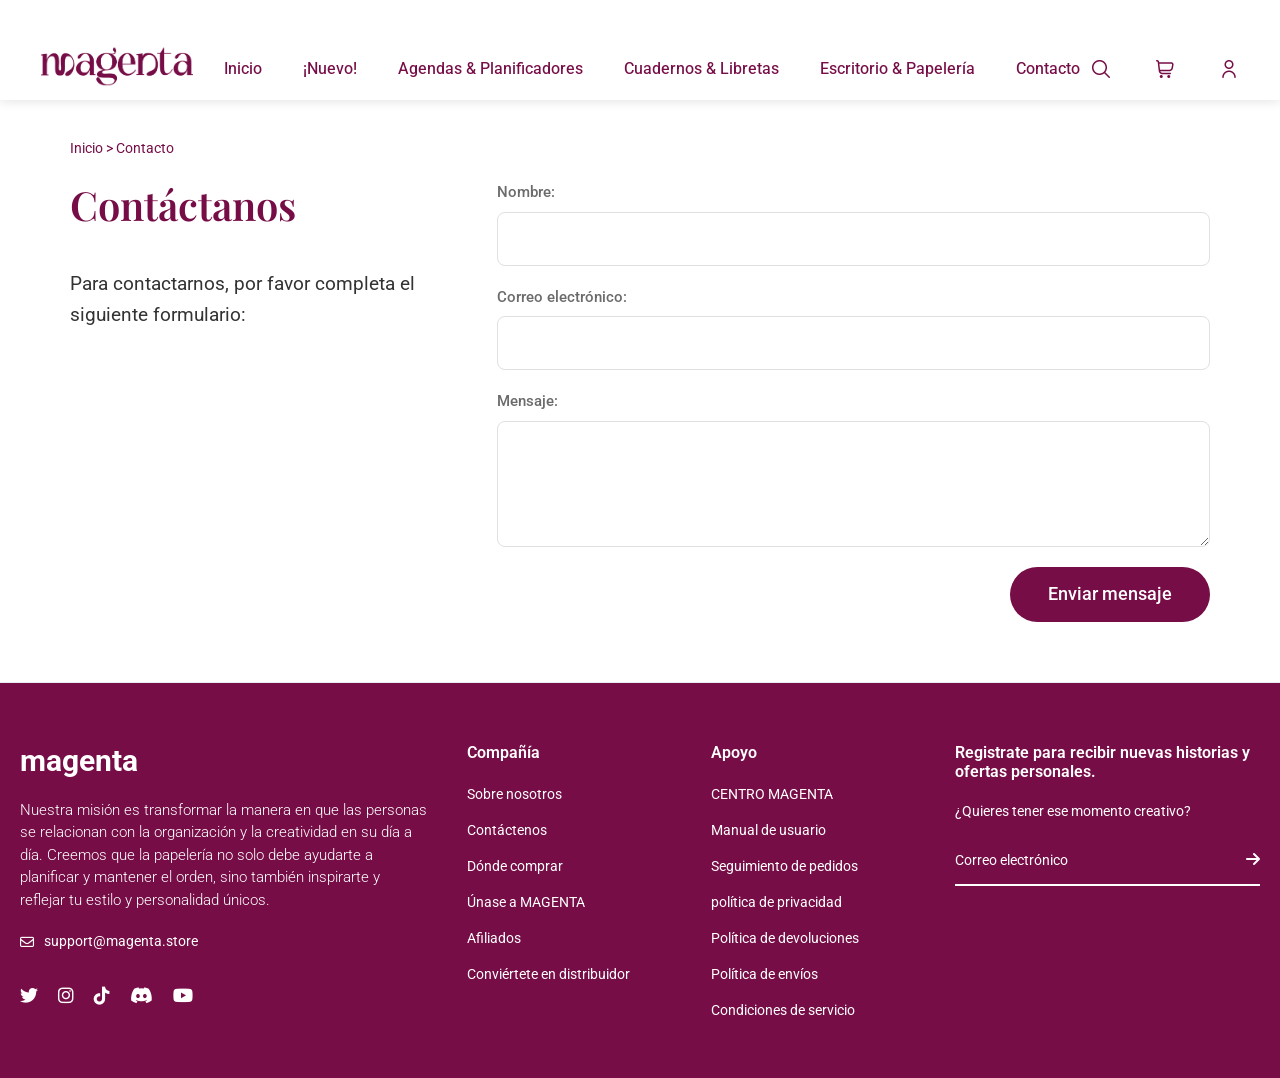
<file: pages/contacto.html>
<!DOCTYPE html>
<html lang="en">

<head>
    <meta charset="UTF-8">
    <meta name="viewport" content="width=device-width, initial-scale=1.0">
    <title> Contacto | Magenta </title>
    <meta name="description" content="Magenta: Papelería de diseño con personalidad. Descubre agendas, libretas, planificadores, stickers, entre otros, para organizar tu vida con estilo. Productos únicos para mentes creativas.">

    <!--- FAVICON --->
    <link rel="icon" type="image/x-icon" href="../assets/img/favicon1.png">

    <!--- GOOGLE FONTS --->
    <link rel="preconnect" href="https://fonts.googleapis.com">
    <link rel="preconnect" href="https://fonts.gstatic.com" crossorigin>
    <link href="https://fonts.googleapis.com/css2?family=Roboto:ital,wght@0,100..900;1,100..900&display=swap"
        rel="stylesheet">
    <link rel="preconnect" href="https://fonts.googleapis.com">
    <link rel="preconnect" href="https://fonts.gstatic.com" crossorigin>
    <link href="https://fonts.googleapis.com/css2?family=Playfair+Display:ital,wght@0,400..900;1,400..900&display=swap"
        rel="stylesheet">

    <link rel="stylesheet" href="https://cdnjs.cloudflare.com/ajax/libs/font-awesome/6.5.1/css/all.min.css">

    <!--- BOOTSTRAP CSS --->
    <link href="https://cdn.jsdelivr.net/npm/bootstrap@5.3.2/dist/css/bootstrap.min.css" rel="stylesheet">
    <link rel="stylesheet" href="https://cdn.jsdelivr.net/npm/bootstrap-icons@1.11.3/font/bootstrap-icons.css">

    <!--- MI CSS --->
    <!-- link rel="stylesheet" href="./css/estilos.css"--->
    <link rel="stylesheet" href="../css/main.css">
    

    <link rel="shortcut icon" href="favicon.ico" type="image/x-icon">


</head>
<!-- forzar deploy -->


<body> <!-- apertura -->

    <header id="fondoHeader" class="fixed-top">
        <nav class="navbar navbar-expand-lg">
            <div class="container-fluid">

                <!-- CONTENEDOR FLEXIBLE LOGO/ICONOS -->
                <div class="d-flex align-items-center justify-content-between w-100">
                    <!-- LOGO -->
                    <a class="navbar-brand" href="../index.html">
                        <img src="../assets/img/1Recurso 2@10x.png" alt="Logo Magenta" class="logo">
                    </a>

                    <!-- LIKS MENÚ (SE COLAPSA EN MOVIL)-->
                    <div class="collapse navbar-collapse" id="menuMagenta">
                        <ul class="navbar-nav mx-auto">
                            <li class="nav-item">
                                <a class="nav-link" href="../index.html">Inicio</a>
                            </li>
                            <li class="nav-item">
                                <a class="nav-link" href="./nuevo.html">¡Nuevo!</a>
                            </li>
                            <li class="nav-item">
                                <a class="nav-link" href="./agendasplanificadores.html">Agendas & Planificadores</a>
                            </li>
                            <li class="nav-item">
                                <a class="nav-link" href="./cuadernoslibretas.html">Cuadernos & Libretas</a>
                            </li>
                            <li class="nav-item">
                                <a class="nav-link" href="./escritoriopapeleria.html">Escritorio & Papelería</a>
                            </li>
                            <li class="nav-item">
                                <a class="nav-link" href="./contacto.html">Contacto</a>
                            </li>
                        </ul>
                    </div>

                    <!-- ICONOS + BOTON HAMBUGUESA-->
                    <div class=" d-flex align-items-center">

                        <!-- ICONOS -->
                        <div class="iconosHeader d-flex align-items-center">
                            <a href="#" class="me-3">
                                <img src="../assets/img/fi-rr-search.png" alt="buscar" class="icono-png">
                            </a>
                            <a href="./carrito.html" class="me-3">
                                <img src="../assets/img/fi-rr-shopping-cart (1).png" alt="carrito" class="icono-png">
                            </a>
                            <a href="#">
                                <img src="../assets/img/fi-rr-user.png" alt="user" class="icono-png">
                            </a>
                        </div>



                        <!-- BOTÓN HAMBURGUESA -->
                        <button class="navbar-toggler ms-2" type="button" data-bs-toggle="collapse"
                            data-bs-target="#menuMagenta" aria-controls="menuMagenta" aria-expanded="false"
                            aria-label="Toggle navigation">
                            <span class="navbar-toggler-icon"></span>
                        </button>
                    </div>
                </div>
            </div>
        </nav>
    </header>

    <main class="contact-main">
        <div class="contact-container">

            <!-- Espaciador para navbar -->
            <div style="height: 80px;"></div>

            <!-- Indicador de página -->
            <h5 class="indicadorPage text-start mb-4"> Inicio > Contacto </h5>

            <!-- Grid principal -->       
            <div class="container contactGrid">
                <!-- Columna izquierda: Texto -->
                <div class="contactInfo">
                    <h1 class="contact-title">Contáctanos</h1>
                    <p class="descripcionContact">
                        Para contactarnos, por favor completa el siguiente formulario:
                    </p>
                </div>

                <!-- Columna derecha: Formulario -->
                <form action="#" method="post" class="contactForm">
                    <div class="formGroup">
                        <label for="nombre">Nombre:</label>
                        <input type="text" id="nombre" name="nombre" required>
                    </div>

                    <div class="formGroup">
                        <label for="email">Correo electrónico:</label>
                        <input type="email" id="email" name="email" required>
                    </div>

                    <div class="formGroup">
                        <label for="mensaje">Mensaje:</label>
                        <textarea id="mensaje" name="mensaje" rows="4" required></textarea>
                    </div>

                    <button type="submit" class="btnEnviar">Enviar mensaje</button>
                </form>
            </div>
        </div>    
    </main>

    <!--- PIE DE PAGINA --->
    <footer class="footer">
        <div class="footer-container">
            <!-- Columna 1: Logo y descripción -->
            <div class="footer-col">
                <h2 class="footer-logo">magenta</h2>
                <p class="footer-description">
                    Nuestra misión es transformar la manera en que las personas se relacionan con la organización y la
                    creatividad en su día a día. Creemos que la papelería no solo debe ayudarte a planificar y mantener
                    el orden, sino también inspirarte y reflejar tu estilo y personalidad únicos.
                </p>
                <div class="footer-email">
                    <i class="far fa-envelope"></i>
                    <a href="mailto:support@mchose.store">support@magenta.store</a>
                </div>

                <!-- Redes Sociales -->
                <div class="social-links">
                    <a href="#" class="social-link" aria-label="Twitter"><i class="fab fa-twitter"></i></a>
                    <a href="#" class="social-link" aria-label="Instagram"><i class="fab fa-instagram"></i></a>
                    <a href="#" class="social-link" aria-label="TikTok"><i class="fab fa-tiktok"></i></a>
                    <a href="#" class="social-link" aria-label="Discord"><i class="fab fa-discord"></i></a>
                    <a href="#" class="social-link" aria-label="YouTube"><i class="fab fa-youtube"></i></a>
                </div>
            </div>

            <!-- Columna 2: Compañía -->
            <div class="footer-col">
                <h3 class="footer-title">Compañía</h3>
                <ul class="footer-links">
                    <li><a href="#">Sobre nosotros</a></li>
                    <li><a href="#">Contáctenos</a></li>
                    <li><a href="#">Dónde comprar</a></li>
                    <li><a href="#">Únase a MAGENTA</a></li>
                    <li><a href="#">Afiliados</a></li>
                    <li><a href="#">Conviértete en distribuidor</a></li>
                </ul>
            </div>

            <!-- Columna 3: Apoyo -->
            <div class="footer-col">
                <h3 class="footer-title">Apoyo</h3>
                <ul class="footer-links">
                    <li><a href="#">CENTRO MAGENTA</a></li>
                    <li><a href="#">Manual de usuario</a></li>
                    <li><a href="#">Seguimiento de pedidos</a></li>
                    <li><a href="#">política de privacidad</a></li>
                    <li><a href="#">Política de devoluciones</a></li>
                    <li><a href="#">Política de envíos</a></li>
                    <li><a href="#">Condiciones de servicio</a></li>
                </ul>
            </div>

            <!-- Columna 4: Newsletter -->
            <div class="footer-col">
                <h3 class="footer-title">Registrate para recibir nuevas historias y ofertas personales.</h3>
                <p class="newsletter-text">¿Quieres tener ese momento creativo?</p>

                <form class="newsletter-form">
                    <div class="newsletter-input">
                        <input type="email" placeholder="Correo electrónico">
                        <button type="submit">
                            <i class="fas fa-arrow-right"></i>
                        </button>
                    </div>
                </form>

            </div>
        </div>
    </footer>


    <!--- BOOTSTRAP CSS --->

    <script src="https://cdn.jsdelivr.net/npm/bootstrap@5.3.8/dist/js/bootstrap.bundle.min.js">
    </script>

</body> <!-- Cierre -->

</html>
</file>
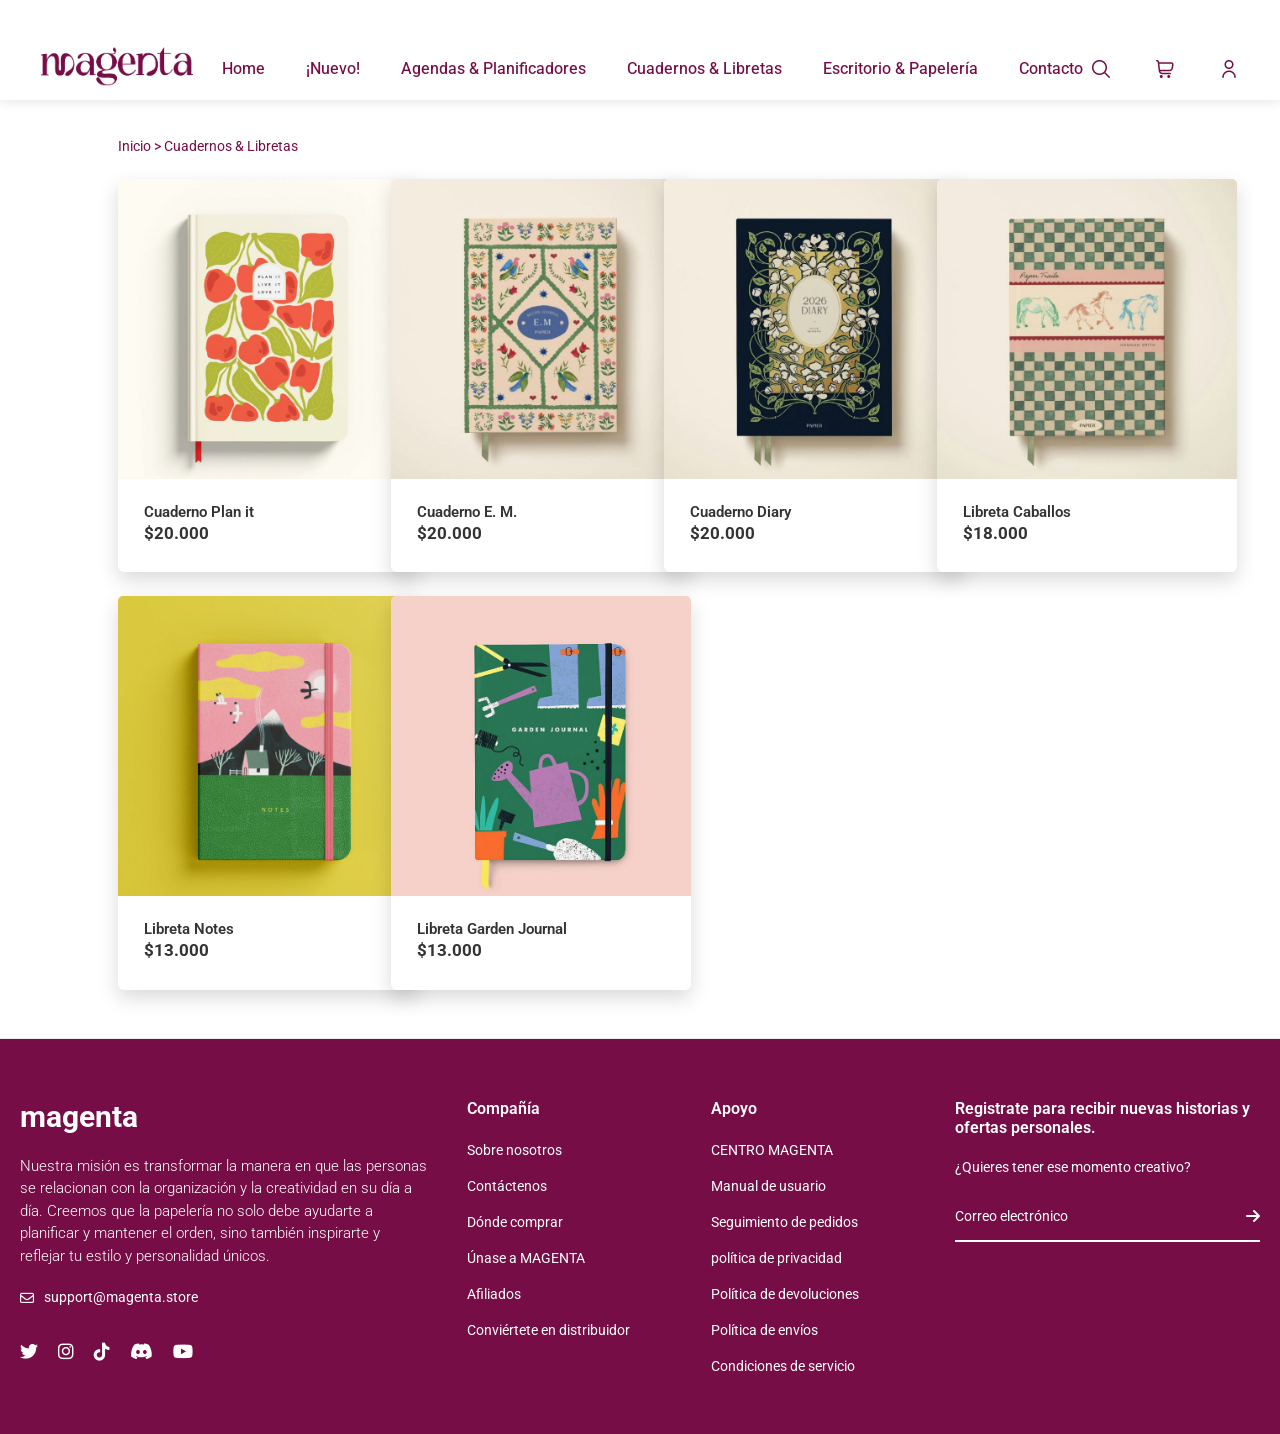
<file: pages/cuadernoslibretas.html>
<!DOCTYPE html>
<html lang="en">

<head>
    <meta charset="UTF-8">
    <meta name="viewport" content="width=device-width, initial-scale=1.0">
    <title> Cuadernos & Libretas | Magenta </title>
    <meta name="description" content="Magenta: Papelería de diseño con personalidad. Descubre agendas, libretas, planificadores, stickers, entre otros, para organizar tu vida con estilo. Productos únicos para mentes creativas.">

    <!--- FAVICON --->
    <link rel="icon" type="image/x-icon" href="../assets/img/favicon1.png">
    
    <!--- GOOGLE FONTS --->
    <link rel="preconnect" href="https://fonts.googleapis.com">
    <link rel="preconnect" href="https://fonts.gstatic.com" crossorigin>
    <link href="https://fonts.googleapis.com/css2?family=Montserrat:ital,wght@0,100..900;1,100..900&display=swap" rel="stylesheet">
    <link rel="preconnect" href="https://fonts.googleapis.com">
    <link rel="preconnect" href="https://fonts.gstatic.com" crossorigin>
    <link href="https://fonts.googleapis.com/css2?family=Playfair+Display:ital,wght@0,400..900;1,400..900&display=swap" rel="stylesheet">
    
    <!--- LIBRERIA DE ICONOS AWESOME --->
    <link rel="stylesheet" href="https://cdnjs.cloudflare.com/ajax/libs/font-awesome/6.5.1/css/all.min.css">

    <!--- BOOTSTRAP CSS --->
    <link href="https://cdn.jsdelivr.net/npm/bootstrap@5.3.2/dist/css/bootstrap.min.css" rel="stylesheet">
    
    <!--- MI CSS --->
    <!-- link rel="stylesheet" href="../css/estilos.css"--->
    <link rel="stylesheet" href="../css/main.css">
    <title> Cuadernos & Libretas | Magenta </title>
</head>
      
<body> <!-- Apertura -->


    <header id="fondoHeader" class="fixed-top">
         <nav class="navbar navbar-expand-lg">
             <div class="container-fluid">

            <!-- CONTENEDOR FLEXIBLE LOGO/ICONOS -->
                 <div class="d-flex align-items-center justify-content-between w-100" >
                 <!-- LOGO -->
                     <a class="navbar-brand" href="./index.html">
                         <img src="../assets/img/1Recurso 2@10x.png" alt="Logo Magenta" class="logo">
                     </a>

                     <!-- LIKS MENÚ (SE COLAPSA EN MOVIL)-->
                     <div class="collapse navbar-collapse" id="menuMagenta">
                         <ul class="navbar-nav mx-auto">
                             <li class="nav-item">
                                 <a class="nav-link" href="../index.html">Home</a>
                             </li>
                             <li class="nav-item">
                                 <a class="nav-link" href="#">¡Nuevo!</a>
                             </li>
                             <li class="nav-item">
                                 <a class="nav-link" href="./agendasplanificadores.html">Agendas & Planificadores</a>
                             </li>
                             <li class="nav-item">
                                 <a class="nav-link" href="./cuadernoslibretas.html">Cuadernos & Libretas</a>
                             </li>
                             <li class="nav-item">
                                 <a class="nav-link" href="./escritoriopapeleria.html">Escritorio & Papelería</a>
                             </li>
                             <li class="nav-item">
                                 <a class="nav-link" href="./contacto.html">Contacto</a>
                             </li>
                         </ul>
                     </div>

                     <!-- ICONOS + BOTON HAMBUGUESA-->
                     <div class=" d-flex align-items-center">

                         <!-- ICONOS -->
                         <div class ="iconosHeader d-flex align-items-center">
                             <a href="#" class="me-3"> 
                                 <img src="../assets/img/fi-rr-search.png" alt="buscar" class="icono-png"> 
                             </a>
                             <a href="./carrito.html" class="me-3"> 
                                 <img src="../assets/img/fi-rr-shopping-cart (1).png" alt="carrito" class="icono-png">
                             </a>
                             <a href="#"> 
                                 <img src="../assets/img/fi-rr-user.png" alt="user" class="icono-png">
                             </a>
                         </div>

                   
                         <!-- BOTÓN HAMBURGUESA -->
                         <button class="navbar-toggler ms-2" type="button" data-bs-toggle="collapse" data-bs-target="#menuMagenta"
                             aria-controls="menuMagenta" aria-expanded="false" aria-label="Toggle navigation">
                             <span class="navbar-toggler-icon"></span>
                         </button>
                     </div>
                </div>
            </div>
        </nav>
</header>

    <main>
            <section class="productContainer py-5">
              <div class="container px-lg-5">

                <div style="height: 90px;"></div>
                <h5 class="indicadorPage text-start mb-4"> Inicio > Cuadernos & Libretas </h5>

               <div class="row gx-5 gy-4">

        <div class="col-12 col-sm-6 col-md-4 col-lg-3">
            <article class="card h-100">
                <img src="../assets/img/postales web.jpg" class="card-img-top" alt="Cuaderno Plan It a5">
                <div class="card-body text-start">
                    <h3 class="card-title">Cuaderno Plan it</h3>
                    <p class="precio">$20.000</p>
                    
                </div>
            </article>
        </div>

        <div class="col-12 col-sm-6 col-md-4 col-lg-3">
            <article class="card h-100">
                <img src="../assets/img/postales web-05.jpg" class="card-img-top" alt="Cuaderno E.M. a5">
                <div class="card-body text-start">
                    <h3 class="card-title">Cuaderno E. M.</h3>
                    <p class="precio">$20.000</p>
                    
                </div>
            </article>
        </div>

        <div class="col-12 col-sm-6 col-md-4 col-lg-3">
            <article class="card h-100">
                <img src="../assets/img/postales web-06.jpg" class="card-img-top" alt="Cuaderno Diary a5">
                <div class="card-body text-start">
                    <h3 class="card-title">Cuaderno Diary</h3>
                    <p class="precio">$20.000</p>
                    
                </div>
            </article>
        </div>

        <div class="col-12 col-sm-6 col-md-4 col-lg-3">
            <article class="card h-100">
                <img src="../assets/img/postales web-08.jpg" class="card-img-top" alt="Libreta caballo a5">
                <div class="card-body text-start">
                    <h3 class="card-title">Libreta Caballos</h3>
                    <p class="precio">$18.000</p>
                    
                </div>
            </article>
        </div>
        
        <div class="col-12 col-sm-6 col-md-4 col-lg-3">
            <article class="card h-100">
                <img src="../assets/img/postales web-21.jpg" class="card-img-top" alt="Libreta notes a6">
                <div class="card-body text-start">
                    <h3 class="card-title">Libreta Notes </h3>
                    <p class="precio">$13.000</p>
                    
                </div>
            </article>
        </div>

        <div class="col-12 col-sm-6 col-md-4 col-lg-3">
            <article class="card h-100">
                <img src="../assets/img/postales web-22.jpg" class="card-img-top" alt="Libreta garden journal a6">
                <div class="card-body text-start">
                    <h3 class="card-title">Libreta Garden Journal</h3>
                    <p class="precio">$13.000</p>
                    
                </div>
            </article>
        </div>
    </div>
</section>

         </main>
        
         
   <!--- PIE DE PAGINA ---> 
    <footer class="footer">
    <div class="footer-container">
        <!-- Columna 1: Logo y descripción -->
        <div class="footer-col">
            <h2 class="footer-logo">magenta</h2>
            <p class="footer-description">
                Nuestra misión es transformar la manera en que las personas se relacionan con la organización y la creatividad en su día a día. Creemos que la papelería no solo debe ayudarte a planificar y mantener el orden, sino también inspirarte y reflejar tu estilo y personalidad únicos.
            </p>
            <div class="footer-email">
                <i class="far fa-envelope"></i>
                <a href="mailto:support@mchose.store">support@magenta.store</a>
            </div>

            <!-- Redes Sociales -->
            <div class="social-links">
                <a href="#" class="social-link" aria-label="Twitter"><i class="fab fa-twitter"></i></a>
                <a href="#" class="social-link" aria-label="Instagram"><i class="fab fa-instagram"></i></a>
                <a href="#" class="social-link" aria-label="TikTok"><i class="fab fa-tiktok"></i></a>
                <a href="#" class="social-link" aria-label="Discord"><i class="fab fa-discord"></i></a>
                <a href="#" class="social-link" aria-label="YouTube"><i class="fab fa-youtube"></i></a>
            </div>
        </div>

        <!-- Columna 2: Compañía -->
        <div class="footer-col">
            <h3 class="footer-title">Compañía</h3>
            <ul class="footer-links">
                <li><a href="#">Sobre nosotros</a></li>
                <li><a href="#">Contáctenos</a></li>
                <li><a href="#">Dónde comprar</a></li>
                <li><a href="#">Únase a MAGENTA</a></li>
                <li><a href="#">Afiliados</a></li>
                <li><a href="#">Conviértete en distribuidor</a></li>
            </ul>
        </div>

        <!-- Columna 3: Apoyo -->
        <div class="footer-col">
            <h3 class="footer-title">Apoyo</h3>
            <ul class="footer-links">
                <li><a href="#">CENTRO MAGENTA</a></li>
                <li><a href="#">Manual de usuario</a></li>
                <li><a href="#">Seguimiento de pedidos</a></li>
                <li><a href="#">política de privacidad</a></li>
                <li><a href="#">Política de devoluciones</a></li>
                <li><a href="#">Política de envíos</a></li>
                <li><a href="#">Condiciones de servicio</a></li>
            </ul>
        </div>

        <!-- Columna 4: Newsletter -->
        <div class="footer-col">
            <h3 class="footer-title">Registrate para recibir nuevas historias y ofertas personales.</h3>
            <p class="newsletter-text">¿Quieres tener ese momento creativo?</p>
            
            <form class="newsletter-form">
                <div class="newsletter-input">
                    <input type="email" placeholder="Correo electrónico">
                    <button type="submit">
                        <i class="fas fa-arrow-right"></i>
                    </button>
                </div>
            </form>

        </div>
    </div>
</footer>


<!--- BOOTSTRAP CSS --->

    <script src="https://cdn.jsdelivr.net/npm/bootstrap@5.3.8/dist/js/bootstrap.bundle.min.js">
    </script>

</body> <!-- Cierre -->

</html>
</file>
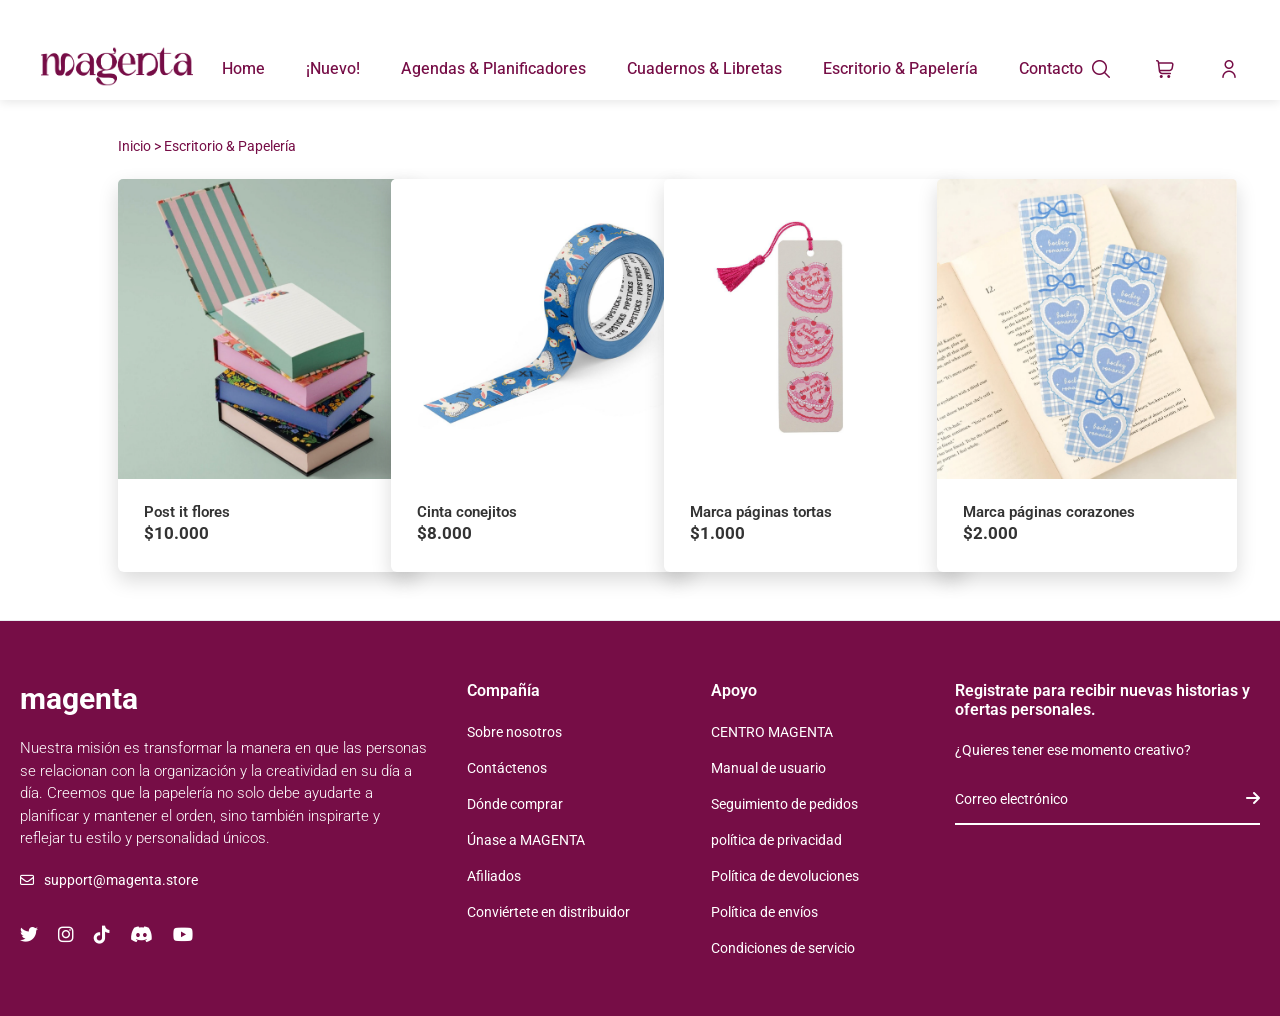
<file: pages/escritoriopapeleria.html>
<!DOCTYPE html>
<html lang="en">

<head>
    <meta charset="UTF-8">
    <meta name="viewport" content="width=device-width, initial-scale=1.0">

    <title> Escritorio & Papelería | Magenta </title>
    <meta name="description" content="Magenta: Papelería de diseño con personalidad. Descubre agendas, libretas, planificadores, stickers, entre otros, para organizar tu vida con estilo. Productos únicos para mentes creativas.">

    <!--- FAVICON --->
    <link rel="icon" type="image/x-icon" href="../assets/img/favicon1.png">
    

    <!--- GOOGLE FONTS --->
    <link rel="preconnect" href="https://fonts.googleapis.com">
    <link rel="preconnect" href="https://fonts.gstatic.com" crossorigin>
    <link href="https://fonts.googleapis.com/css2?family=Montserrat:ital,wght@0,100..900;1,100..900&display=swap" rel="stylesheet">
    <link rel="preconnect" href="https://fonts.googleapis.com">
    <link rel="preconnect" href="https://fonts.gstatic.com" crossorigin>
    <link href="https://fonts.googleapis.com/css2?family=Playfair+Display:ital,wght@0,400..900;1,400..900&display=swap" rel="stylesheet">
    
    <!--- LIBRERIA DE ICONOS AWESOME --->
    <link rel="stylesheet" href="https://cdnjs.cloudflare.com/ajax/libs/font-awesome/6.5.1/css/all.min.css">

    <!--- BOOTSTRAP CSS --->
    <link href="https://cdn.jsdelivr.net/npm/bootstrap@5.3.2/dist/css/bootstrap.min.css"
    rel="stylesheet"
    >
    
    <!--- MI CSS --->
    <!-- link rel="stylesheet" href="../css/estilos.css"--->
    <link rel="stylesheet" href="../css/main.css">
    <title> Escritorio & Papelería | Magenta </title>    
</head>
      
<body> <!-- Apertura -->


    <header id="fondoHeader" class="fixed-top">
         <nav class="navbar navbar-expand-lg">
             <div class="container-fluid">

            <!-- CONTENEDOR FLEXIBLE LOGO/ICONOS -->
                 <div class="d-flex align-items-center justify-content-between w-100" >
                 <!-- LOGO -->
                     <a class="navbar-brand" href="./index.html">
                         <img src="../assets/img/1Recurso 2@10x.png" alt="Logo Magenta" class="logo">
                     </a>

                     <!-- LIKS MENÚ (SE COLAPSA EN MOVIL)-->
                     <div class="collapse navbar-collapse" id="menuMagenta">
                         <ul class="navbar-nav mx-auto">
                             <li class="nav-item">
                                 <a class="nav-link" href="../index.html">Home</a>
                             </li>
                             <li class="nav-item">
                                 <a class="nav-link" href="./nuevo.html">¡Nuevo!</a>
                             </li>
                             <li class="nav-item">
                                 <a class="nav-link" href="./agendasplanificadores.html">Agendas & Planificadores</a>
                             </li>
                             <li class="nav-item">
                                 <a class="nav-link" href="./cuadernoslibretas.html">Cuadernos & Libretas</a>
                             </li>
                             <li class="nav-item">
                                 <a class="nav-link" href="#">Escritorio & Papelería</a>
                             </li>
                             <li class="nav-item">
                                 <a class="nav-link" href="./contacto.html">Contacto</a>
                             </li>
                         </ul>
                     </div>

                     <!-- ICONOS + BOTON HAMBUGUESA-->
                     <div class=" d-flex align-items-center">

                         <!-- ICONOS -->
                         <div class ="iconosHeader d-flex align-items-center">
                             <a href="#" class="me-3"> 
                                 <img src="../assets/img/fi-rr-search.png" alt="buscar" class="icono-png"> 
                             </a>
                             <a href="./carrito.html" class="me-3"> 
                                 <img src="../assets/img/fi-rr-shopping-cart (1).png" alt="carrito" class="icono-png">
                             </a>
                             <a href="#"> 
                                 <img src="../assets/img/fi-rr-user.png" alt="user" class="icono-png">
                             </a>
                         </div>

                   
                         <!-- BOTÓN HAMBURGUESA -->
                         <button class="navbar-toggler ms-2" type="button" data-bs-toggle="collapse" data-bs-target="#menuMagenta"
                             aria-controls="menuMagenta" aria-expanded="false" aria-label="Toggle navigation">
                             <span class="navbar-toggler-icon"></span>
                         </button>
                     </div>
                </div>
            </div>
        </nav>
</header>

    <main>
            <section class="productContainer py-5">
              <div class="container px-lg-5">

                <div style="height: 90px;"></div>
                <h5 class="indicadorPage text-start mb-4"> Inicio > Escritorio & Papelería </h5>

               <div class="row gx-5 gy-4">

        <div class="col-12 col-sm-6 col-md-4 col-lg-3">
            <article class="card h-100">
                <img src="../assets/img/escritorio-16.jpg" class="card-img-top" alt="Post it flores varios colores">
                <div class="card-body text-start">
                    <h3 class="card-title">Post it flores</h3>
                    <p class="precio">$10.000</p>
                    
                </div>
            </article>
        </div>

        <div class="col-12 col-sm-6 col-md-4 col-lg-3">
            <article class="card h-100">
                <img src="../assets/img/escritorio-17.jpg" class="card-img-top" alt="Cinta con diseño de conejos azul y blanca">
                <div class="card-body text-start">
                    <h3 class="card-title">Cinta conejitos</h3>
                    <p class="precio">$8.000</p>
                    
                </div>
            </article>
        </div>

        <div class="col-12 col-sm-6 col-md-4 col-lg-3">
            <article class="card h-100">
                <img src="../assets/img/postales web-12.jpg" class="card-img-top" alt="Marca paginas blanco y rosa diseño de tortas">
                <div class="card-body text-start">
                    <h3 class="card-title">Marca páginas tortas</h3>
                    <p class="precio">$1.000</p>
                    
                </div>
            </article>
        </div>

        <div class="col-12 col-sm-6 col-md-4 col-lg-3">
            <article class="card h-100">
                <img src="../assets/img/postales web-15.jpg" class="card-img-top" alt="Marca paginas corazones color azul y blanco">
                <div class="card-body text-start">
                    <h3 class="card-title">Marca páginas corazones</h3>
                    <p class="precio">$2.000</p>
                    
                </div>
            </article>
        </div>
    </div>
</section>

         </main>
        
         
   <!--- PIE DE PAGINA ---> 
    <footer class="footer">
    <div class="footer-container">
        <!-- Columna 1: Logo y descripción -->
        <div class="footer-col">
            <h2 class="footer-logo">magenta</h2>
            <p class="footer-description">
                Nuestra misión es transformar la manera en que las personas se relacionan con la organización y la creatividad en su día a día. Creemos que la papelería no solo debe ayudarte a planificar y mantener el orden, sino también inspirarte y reflejar tu estilo y personalidad únicos.
            </p>
            <div class="footer-email">
                <i class="far fa-envelope"></i>
                <a href="mailto:support@mchose.store">support@magenta.store</a>
            </div>

            <!-- Redes Sociales -->
            <div class="social-links">
                <a href="#" class="social-link" aria-label="Twitter"><i class="fab fa-twitter"></i></a>
                <a href="#" class="social-link" aria-label="Instagram"><i class="fab fa-instagram"></i></a>
                <a href="#" class="social-link" aria-label="TikTok"><i class="fab fa-tiktok"></i></a>
                <a href="#" class="social-link" aria-label="Discord"><i class="fab fa-discord"></i></a>
                <a href="#" class="social-link" aria-label="YouTube"><i class="fab fa-youtube"></i></a>
            </div>
        </div>

        <!-- Columna 2: Compañía -->
        <div class="footer-col">
            <h3 class="footer-title">Compañía</h3>
            <ul class="footer-links">
                <li><a href="#">Sobre nosotros</a></li>
                <li><a href="#">Contáctenos</a></li>
                <li><a href="#">Dónde comprar</a></li>
                <li><a href="#">Únase a MAGENTA</a></li>
                <li><a href="#">Afiliados</a></li>
                <li><a href="#">Conviértete en distribuidor</a></li>
            </ul>
        </div>

        <!-- Columna 3: Apoyo -->
        <div class="footer-col">
            <h3 class="footer-title">Apoyo</h3>
            <ul class="footer-links">
                <li><a href="#">CENTRO MAGENTA</a></li>
                <li><a href="#">Manual de usuario</a></li>
                <li><a href="#">Seguimiento de pedidos</a></li>
                <li><a href="#">política de privacidad</a></li>
                <li><a href="#">Política de devoluciones</a></li>
                <li><a href="#">Política de envíos</a></li>
                <li><a href="#">Condiciones de servicio</a></li>
            </ul>
        </div>

        <!-- Columna 4: Newsletter -->
        <div class="footer-col">
            <h3 class="footer-title">Registrate para recibir nuevas historias y ofertas personales.</h3>
            <p class="newsletter-text">¿Quieres tener ese momento creativo?</p>
            
            <form class="newsletter-form">
                <div class="newsletter-input">
                    <input type="email" placeholder="Correo electrónico">
                    <button type="submit">
                        <i class="fas fa-arrow-right"></i>
                    </button>
                </div>
            </form>

        </div>
    </div>
</footer>


<!--- BOOTSTRAP CSS --->

    <script src="https://cdn.jsdelivr.net/npm/bootstrap@5.3.8/dist/js/bootstrap.bundle.min.js">
    </script>

</body> <!-- Cierre -->

</html>
</file>
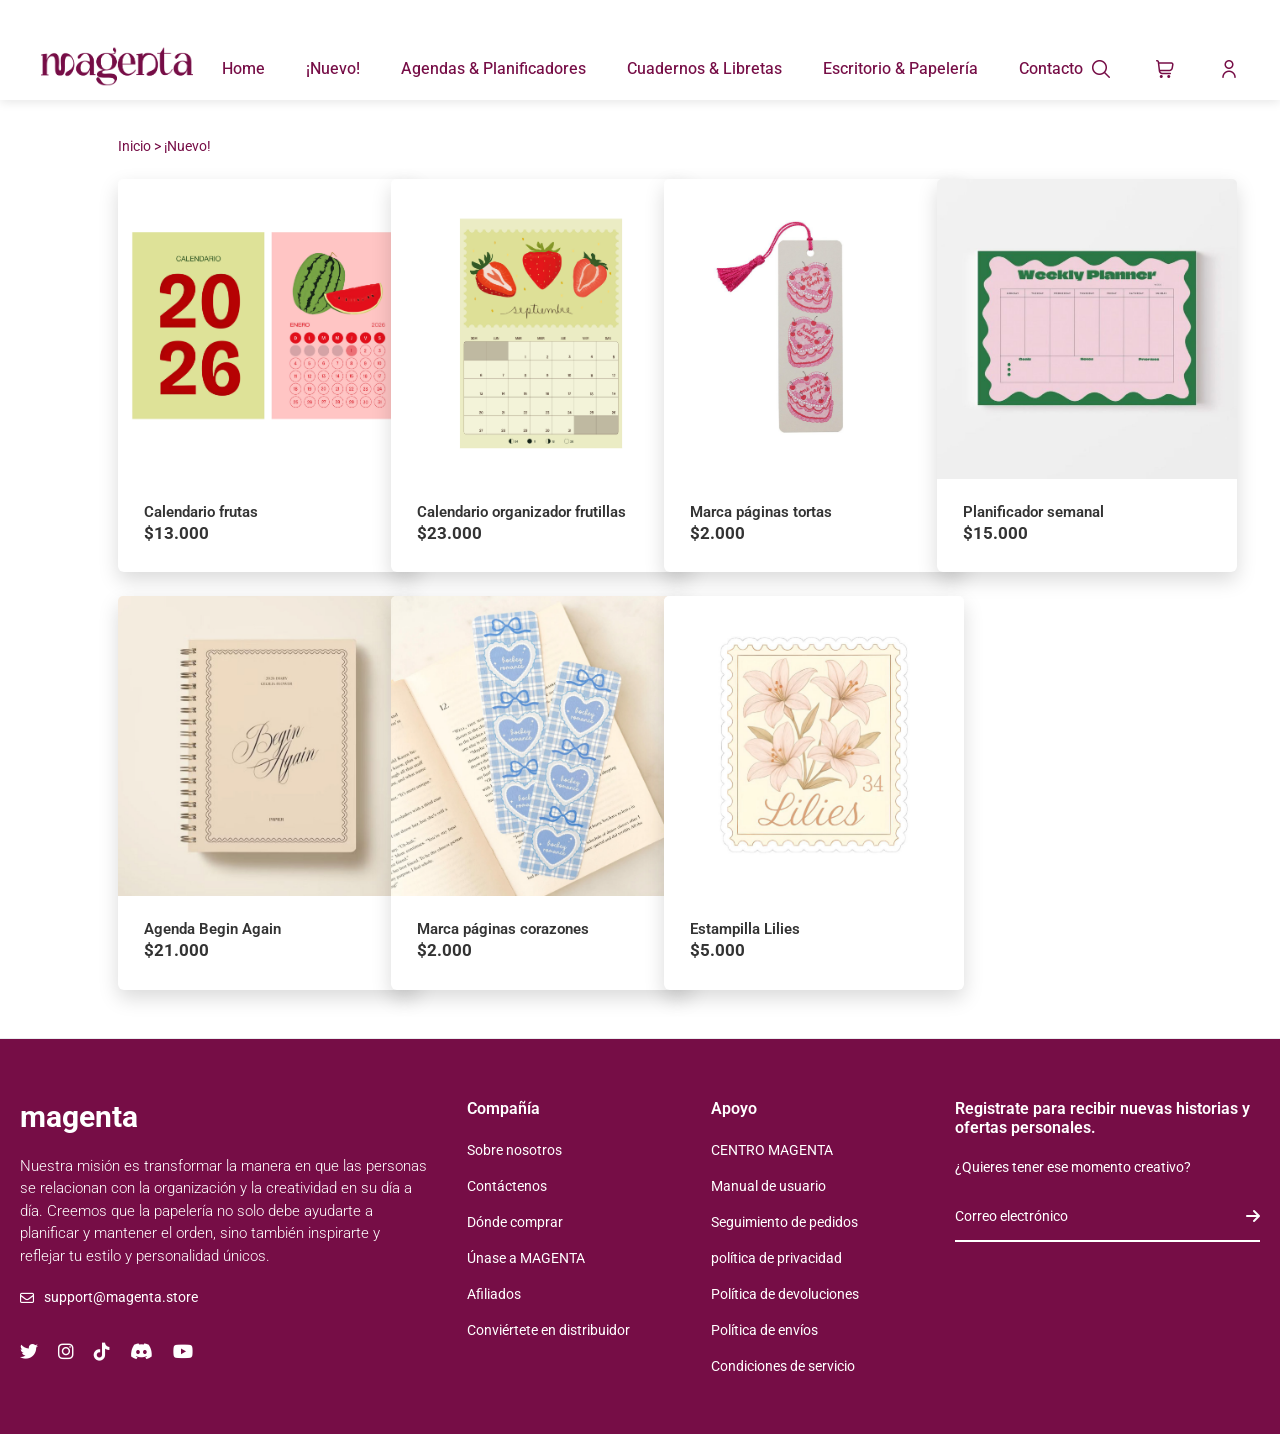
<file: pages/nuevo.html>
<!DOCTYPE html>
<html lang="en">

<head>
    <meta charset="UTF-8">
    <meta name="viewport" content="width=device-width, initial-scale=1.0">
    <meta name="description" content="Nuevos ingresos en Magenta: descubre nuestras últimas novedades en agendas, cuadernos y papelería. ¡Explora ahora!">
     
    <title> ¡Nuevo! | Magenta </title>
    <meta name="description" content="Magenta: Papelería de diseño con personalidad. Descubre agendas, libretas, planificadores, stickers, entre otros, para organizar tu vida con estilo. Productos únicos para mentes creativas.">

    <!--- FAVICON --->
    <link rel="icon" type="image/x-icon" href="../assets/img/favicon1.png">

    <!--- GOOGLE FONTS --->
    <link rel="preconnect" href="https://fonts.googleapis.com">
    <link rel="preconnect" href="https://fonts.gstatic.com" crossorigin>
    <link href="https://fonts.googleapis.com/css2?family=Montserrat:ital,wght@0,100..900;1,100..900&display=swap"
        rel="stylesheet">
    <link rel="preconnect" href="https://fonts.googleapis.com">
    <link rel="preconnect" href="https://fonts.gstatic.com" crossorigin>
    <link href="https://fonts.googleapis.com/css2?family=Playfair+Display:ital,wght@0,400..900;1,400..900&display=swap"
        rel="stylesheet">


    <!--- LIBRERIA DE ICONOS AWESOME --->
    <link rel="stylesheet" href="https://cdnjs.cloudflare.com/ajax/libs/font-awesome/6.5.1/css/all.min.css">

    <!--- BOOTSTRAP CSS --->
    <link href="https://cdn.jsdelivr.net/npm/bootstrap@5.3.2/dist/css/bootstrap.min.css" rel="stylesheet">

    <!--- MI CSS --->
    <!-- link rel="stylesheet" href="../css/estilos.css"--->
    <link rel="stylesheet" href="../css/main.css">
    
</head>


<body> <!-- Apertura -->

    <header id="fondoHeader" class="fixed-top">
        <nav class="navbar navbar-expand-lg">
            <div class="container-fluid">

                <!-- CONTENEDOR FLEXIBLE LOGO/ICONOS -->
                <div class="d-flex align-items-center justify-content-between w-100">
                    <!-- LOGO -->
                    <a class="navbar-brand" href="./index.html">
                        <img src="../assets/img/1Recurso 2@10x.png" alt="Logo Magenta" class="logo">
                    </a>

                    <!-- LIKS MENÚ (SE COLAPSA EN MOVIL)-->
                    <div class="collapse navbar-collapse" id="menuMagenta">
                        <ul class="navbar-nav mx-auto">
                            <li class="nav-item">
                                <a class="nav-link" href="../index.html">Home</a>
                            </li>
                            <li class="nav-item">
                                <a class="nav-link" href="#">¡Nuevo!</a>
                            </li>
                            <li class="nav-item">
                                <a class="nav-link" href="./agendasplanificadores.html">Agendas & Planificadores</a>
                            </li>
                            <li class="nav-item">
                                <a class="nav-link" href="./cuadernoslibretas.html">Cuadernos & Libretas</a>
                            </li>
                            <li class="nav-item">
                                <a class="nav-link" href="./escritoriopapeleria.html">Escritorio & Papelería</a>
                            </li>
                            <li class="nav-item">
                                <a class="nav-link" href="./contacto.html">Contacto</a>
                            </li>
                        </ul>
                    </div>

                    <!-- ICONOS + BOTON HAMBUGUESA-->
                    <div class=" d-flex align-items-center">

                        <!-- ICONOS -->
                        <div class="iconosHeader d-flex align-items-center">
                            <a href="#" class="me-3">
                                <img src="../assets/img/fi-rr-search.png" alt="buscar" class="icono-png">
                            </a>
                            <a href="./carrito.html" class="me-3">
                                <img src="../assets/img/fi-rr-shopping-cart (1).png" alt="carrito" class="icono-png">
                            </a>
                            <a href="#">
                                <img src="../assets/img/fi-rr-user.png" alt="user" class="icono-png">
                            </a>
                        </div>


                        <!-- BOTÓN HAMBURGUESA -->
                        <button class="navbar-toggler ms-2" type="button" data-bs-toggle="collapse"
                            data-bs-target="#menuMagenta" aria-controls="menuMagenta" aria-expanded="false"
                            aria-label="Toggle navigation">
                            <span class="navbar-toggler-icon"></span>
                        </button>
                    </div>
                </div>
            </div>
        </nav>
    </header>


    <!--- CONTENIDO PRINCIPAL --->
    <main>
        <section class="productContainer py-5">
            <div class="container px-lg-5">

                <div style="height: 90px;"></div>
                <h5 class="indicadorPage text-start mb-4"> Inicio > ¡Nuevo! </h5>

                <div class="row gx-5 gy-4">

                    <div class="col-12 col-sm-6 col-md-4 col-lg-3">
                        <article class="card h-100">
                            <img src="../assets/img/postales web-10.jpg" class="card-img-top"
                                alt="calendario pequeño de frutas">
                            <div class="card-body text-start">
                                <h3 class="card-title">Calendario frutas</h3>
                                <p class="precio">$13.000</p>

                            </div>
                        </article>
                    </div>

                    <div class="col-12 col-sm-6 col-md-4 col-lg-3">
                        <article class="card h-100">
                            <img src="../assets/img/postales web-11.jpg" class="card-img-top"
                                alt="calendario grande con organizador de frutas">
                            <div class="card-body text-start">
                                <h3 class="card-title">Calendario organizador frutillas</h3>
                                <p class="precio">$23.000</p>

                            </div>
                        </article>
                    </div>

                    <div class="col-12 col-sm-6 col-md-4 col-lg-3">
                        <article class="card h-100">
                            <img src="../assets/img/postales web-12.jpg" class="card-img-top"
                                alt="Marca paginas blanco y rosa diseño de tortas">
                            <div class="card-body text-start">
                                <h3 class="card-title">Marca páginas tortas</h3>
                                <p class="precio">$2.000</p>

                            </div>
                        </article>
                    </div>

                    <div class="col-12 col-sm-6 col-md-4 col-lg-3">
                        <article class="card h-100">
                            <img src="../assets/img/postales web-13.jpg" class="card-img-top"
                                alt="Planificador semanal a4 verde y rosa">
                            <div class="card-body text-start">
                                <h3 class="card-title">Planificador semanal</h3>
                                <p class="precio">$15.000</p>

                            </div>
                        </article>
                    </div>

                    <div class="col-12 col-sm-6 col-md-4 col-lg-3">
                        <article class="card h-100">
                            <img src="../assets/img/postales web-07.jpg" class="card-img-top"
                                alt="Agenda a5 color crema">
                            <div class="card-body text-start">
                                <h3 class="card-title">Agenda Begin Again</h3>
                                <p class="precio">$21.000</p>

                            </div>
                        </article>
                    </div>

                    <div class="col-12 col-sm-6 col-md-4 col-lg-3">
                        <article class="card h-100">
                            <img src="../assets/img/postales web-15.jpg" class="card-img-top"
                                alt="Marca paginas corazones color azul y blanco">
                            <div class="card-body text-start">
                                <h3 class="card-title">Marca páginas corazones</h3>
                                <p class="precio">$2.000</p>

                            </div>
                        </article>
                    </div>

                    <div class="col-12 col-sm-6 col-md-4 col-lg-3">
                        <article class="card h-100">
                            <img src="../assets/img/postales web-14.jpg" class="card-img-top"
                                alt="Estampillas 4x4 color crema y rosa">
                            <div class="card-body text-start">
                                <h3 class="card-title">Estampilla Lilies</h3>
                                <p class="precio">$5.000</p>

                            </div>
                        </article>
                    </div>
                </div>
        </section>

    </main>


    <!--- PIE DE PAGINA --->
    <footer class="footer">
        <div class="footer-container">
            <!-- Columna 1: Logo y descripción -->
            <div class="footer-col">
                <h2 class="footer-logo">magenta</h2>
                <p class="footer-description">
                    Nuestra misión es transformar la manera en que las personas se relacionan con la organización y la
                    creatividad en su día a día. Creemos que la papelería no solo debe ayudarte a planificar y mantener
                    el orden, sino también inspirarte y reflejar tu estilo y personalidad únicos.
                </p>
                <div class="footer-email">
                    <i class="far fa-envelope"></i>
                    <a href="mailto:support@mchose.store">support@magenta.store</a>
                </div>

                <!-- Redes Sociales -->
                <div class="social-links">
                    <a href="#" class="social-link" aria-label="Twitter"><i class="fab fa-twitter"></i></a>
                    <a href="#" class="social-link" aria-label="Instagram"><i class="fab fa-instagram"></i></a>
                    <a href="#" class="social-link" aria-label="TikTok"><i class="fab fa-tiktok"></i></a>
                    <a href="#" class="social-link" aria-label="Discord"><i class="fab fa-discord"></i></a>
                    <a href="#" class="social-link" aria-label="YouTube"><i class="fab fa-youtube"></i></a>
                </div>
            </div>

            <!-- Columna 2: Compañía -->
            <div class="footer-col">
                <h3 class="footer-title">Compañía</h3>
                <ul class="footer-links">
                    <li><a href="#">Sobre nosotros</a></li>
                    <li><a href="#">Contáctenos</a></li>
                    <li><a href="#">Dónde comprar</a></li>
                    <li><a href="#">Únase a MAGENTA</a></li>
                    <li><a href="#">Afiliados</a></li>
                    <li><a href="#">Conviértete en distribuidor</a></li>
                </ul>
            </div>

            <!-- Columna 3: Apoyo -->
            <div class="footer-col">
                <h3 class="footer-title">Apoyo</h3>
                <ul class="footer-links">
                    <li><a href="#">CENTRO MAGENTA</a></li>
                    <li><a href="#">Manual de usuario</a></li>
                    <li><a href="#">Seguimiento de pedidos</a></li>
                    <li><a href="#">política de privacidad</a></li>
                    <li><a href="#">Política de devoluciones</a></li>
                    <li><a href="#">Política de envíos</a></li>
                    <li><a href="#">Condiciones de servicio</a></li>
                </ul>
            </div>

            <!-- Columna 4: Newsletter -->
            <div class="footer-col">
                <h3 class="footer-title">Registrate para recibir nuevas historias y ofertas personales.</h3>
                <p class="newsletter-text">¿Quieres tener ese momento creativo?</p>

                <form class="newsletter-form">
                    <div class="newsletter-input">
                        <input type="email" placeholder="Correo electrónico">
                        <button type="submit">
                            <i class="fas fa-arrow-right"></i>
                        </button>
                    </div>
                </form>

            </div>
        </div>
    </footer>


    <!--- BOOTSTRAP CSS --->

    <script src="https://cdn.jsdelivr.net/npm/bootstrap@5.3.8/dist/js/bootstrap.bundle.min.js">
    </script>

</body> <!-- Cierre -->

</html>
</file>
<file: css/main.css>
@charset "UTF-8";
@import url("https://fonts.googleapis.com/css2?family=Playfair+Display:ital,wght@0,400..900;1,400..900&display=swap");
@import url("https://fonts.googleapis.com/css2?family=Roboto:ital,wght@0,100..900;1,100..900&display=swap");
@import url("https://fonts.googleapis.com/css2?family=Playfair+Display:ital,wght@0,400..900;1,400..900&display=swap");
@import url("https://fonts.googleapis.com/css2?family=Roboto:ital,wght@0,100..900;1,100..900&display=swap");
* {
  margin: 0;
  padding: 0;
  box-sizing: border-box;
}

body {
  display: flex;
  flex-direction: column;
  min-height: 100vh;
}

main {
  flex: 1;
}

.footer {
  margin-top: auto;
  position: static;
}

body {
  font-family: roboto, sans-serif;
}

.descripcionCards {
  font-family: playfair display, serif;
}

#fondoHeader {
  height: 100px;
  min-height: 100px;
  background-color: white;
  box-shadow: 0 2px 10px rgba(0, 0, 0, 0.1);
}

.navbar-brand {
  padding-left: 10px;
  padding-bottom: 30px;
}
.navbar-brand .logo {
  transform: scale(1.2); /* Aumenta un 20% el tamaño original */
  /* o */
  transform: scale(0.8); /* Reduce un 20% el tamaño original */
}

.navbar-nav {
  display: flex;
  justify-content: center;
  width: 100%;
}

.nav-link {
  text-decoration: none;
  color: #760D46;
  font-weight: 450;
}
.nav-link:hover {
  color: #a75a84;
}

.navbar-toggler:focus {
  box-shadow: none;
}

/* ICONOS HEADER PNG */
.icono-png {
  width: 18px; /* Ajusta el tamaño según necesites */
  height: 18px;
  object-fit: contain;
}

.icono-png:hover {
  opacity: 0.8;
  transform: scale(1.1);
  transition: all 0.3s ease;
}

/* Asegura que los iconos estén alineados verticalmente */
.iconosHeader a {
  display: flex;
  align-items: center;
  padding-right: 30px;
}

@media (min-width: 99px) {
  .navbar-brand {
    margin-right: auto;
  }
  .iconosHeader {
    margin-left: 0 !important;
  }
}
/* Ajuste para que el menú se muestre bien en desktop */
@media (min-width: 992px) { /* Breakpoint de lg de Bootstrap */
  .navbar-nav {
    gap: 1rem; /* Espacio entre links */
  }
}
/* Reset y estilos base */
* {
  margin: 0;
  padding: 0;
  box-sizing: border-box;
}

body {
  font-family: roboto, sans-serif;
  line-height: 1.5;
  color: white;
}

/* Footer Styles */
.footer {
  background-color: #760D46;
  padding: 60px 20px 40px;
  border-top: 1px solid #e9ecef;
}

.footer-container {
  max-width: 1400px;
  margin: 0 auto;
  display: grid;
  grid-template-columns: 2fr 1fr 1fr 1.5fr;
  gap: 40px;
}

/* Columna 1: Logo y descripción */
.footer-logo {
  font-size: 30px;
  font-weight: bold;
  color: white;
  margin-bottom: 20px;
}

.footer-description {
  color: white;
  margin-bottom: 20px;
  font-size: 15px;
  font-weight: 300;
  line-height: 1.5;
}

.footer-email {
  display: flex;
  align-items: center;
  gap: 10px;
  color: white;
  font-size: 14px;
}

.footer-email i {
  color: white;
}

.footer-email a {
  color: white;
  text-decoration: none;
  transition: color 0.3s;
}

.footer-email a:hover {
  color: #a75a84;
}

/* Columnas de enlaces */
.footer-title {
  font-size: 16px;
  font-weight: 600;
  color: white;
  margin-bottom: 20px;
}

.footer-links {
  list-style: none;
  padding-left: 0%;
}

.footer-links li {
  margin-bottom: 12px;
}

.footer-links a {
  color: white;
  text-decoration: none;
  font-size: 14px;
  transition: color 0.3s;
}

.footer-links a:hover {
  color: #a75a84;
}

/* Columna Newsletter */
.newsletter-text {
  color: white;
  font-size: 14px;
  margin-bottom: 20px;
}

.newsletter-form {
  margin-bottom: 30px;
}

.newsletter-input {
  display: flex;
  border-bottom: 2px solid white;
  padding-bottom: 5px;
}

.newsletter-input input {
  flex: 1;
  border: none;
  background: transparent;
  padding: 8px 0;
  font-size: 14px;
  outline: none;
}

.newsletter-input input::placeholder {
  color: white;
}

.newsletter-input button {
  background: none;
  border: none;
  cursor: pointer;
  color: white;
  transition: color 0.3s;
}

.newsletter-input button:hover {
  color: #a75a84;
}

/* Redes Sociales */
.social-links {
  display: flex;
  gap: 20px;
  padding-top: 30px;
}

.social-link {
  color: white;
  font-size: 18px;
  transition: color 0.3s;
}

.social-link:hover {
  color: #a75a84;
}

/* Responsive Design */
/* Tablet (menos de 1024px) */
@media screen and (max-width: 1024px) {
  .footer-container {
    grid-template-columns: repeat(2, 1fr);
    gap: 40px 30px;
  }
}
/* Mobile (menos de 768px) */
@media screen and (max-width: 768px) {
  .footer {
    padding: 40px 20px 30px;
  }
  .footer-container {
    grid-template-columns: 1fr;
    gap: 30px;
  }
  .footer-col {
    text-align: left;
  }
  .social-links {
    justify-content: flex-start;
  }
  .newsletter-input {
    max-width: 100%;
  }
}
/* Mobile pequeño (menos de 480px) */
@media screen and (max-width: 480px) {
  .footer-container {
    gap: 25px;
  }
  .social-links {
    gap: 15px;
  }
  .social-link {
    font-size: 16px;
  }
}
.ofertasSeccion {
  text-align: center;
}
.ofertasSeccion .ofertasContainer {
  display: flex;
  justify-content: center;
  gap: 20px;
  margin: 60px auto 50px;
  flex-wrap: wrap;
  padding: 20px 40px;
}
.ofertasSeccion .oferta {
  position: relative;
  transition: transform 0.3s ease, box-shadow 0.3s ease;
}
.ofertasSeccion .oferta img {
  width: 100%;
  height: 250px;
  object-fit: cover;
  border-radius: 20px;
  display: block;
}
.ofertasSeccion .oferta button {
  position: absolute;
  bottom: 20px;
  left: 50%;
  transform: translateX(-50%);
  padding: 10px 20px;
  background-color: #a75a84;
  color: #fff;
  border: none;
  border-radius: 20px;
  cursor: pointer;
  font-size: 14px;
  transition: background-color 0.3s ease, opacity 0.3s ease;
  opacity: 0;
}
.ofertasSeccion .oferta button:hover {
  background-color: #760D46;
}
.ofertasSeccion .oferta:hover {
  transform: translateY(-6px);
  box-shadow: 0 12px 28px rgba(0, 0, 0, 0.15);
}
.ofertasSeccion .oferta:hover button {
  opacity: 1;
}

@media (max-width: 768px) {
  .productContainer {
    flex-direction: column;
    align-items: flex-start;
    gap: 0.5rem;
  }
}
.productContainer .title-cards {
  margin: 0;
  font-size: 48px;
  font-weight: 600;
  font-family: playfair display, serif;
  color: #760D46;
}
@media (max-width: 768px) {
  .productContainer .title-cards {
    font-size: 1.8rem;
  }
}
.productContainer .show-more {
  margin: 0;
  font-size: 14px;
  color: #760D46;
  text-decoration: none;
  font-weight: 500;
  transition: all 0.3s ease;
}
.productContainer .show-more:hover {
  transform: translateX(5px);
}
.productContainer .show-more:hover .arrow {
  transform: translateX(3px);
}
.productContainer .show-more .arrow {
  display: inline-block;
  transition: transform 0.3s ease;
}

.cardsContainer {
  display: flex;
  justify-content: center;
  flex-wrap: wrap;
  gap: 30px;
  padding: 15px 20px 60px;
}
@media (max-width: 768px) {
  .cardsContainer {
    gap: 20px;
    padding: 15px 15px 40px;
  }
}
@media (max-width: 480px) {
  .cardsContainer {
    gap: 15px;
  }
}

.card {
  background-color: #fff;
  width: 300px;
}
@media (max-width: 768px) {
  .card {
    width: 280px;
  }
}
@media (max-width: 480px) {
  .card {
    width: 100%;
    max-width: 320px;
  }
}
.card {
  border: none;
  padding: 0;
  display: flex;
  flex-direction: column;
  box-shadow: 0 8px 20px rgba(0, 0, 0, 0.2);
  transition: transform 0.3s ease, box-shadow 0.3s ease;
}
.card:hover {
  transform: translateY(-6px);
  box-shadow: 0 12px 28px rgba(0, 0, 0, 0.15);
}
.card img {
  width: 100%;
  aspect-ratio: 1/1;
  object-fit: cover;
}
.card h3 {
  font-weight: 600;
  font-size: 15px;
  color: #333333;
  align-self: flex-start;
  padding: 8px 0 0 10px;
  margin: 0;
}
.card .precio {
  font-size: 17px;
  font-weight: bold;
  color: #333333;
  align-self: flex-start;
  padding: 0 0 10px 10px;
  margin: 0;
}
@media (max-width: 600px) {
  .card {
    width: 90%;
    margin: 0 auto;
  }
}

.productContainer {
  padding: 60px 0 140px;
  margin: 0;
}
.productContainer .indicadorPage {
  font-family: roboto, sans-serif;
  font-size: 14px;
  font-weight: 400;
  color: #760D46;
  margin-bottom: 20px;
  text-align: left;
  padding-left: 0;
}

.carousel {
  padding-top: 100px;
}
@media (max-width: 992px) {
  .carousel {
    padding-top: 80px;
  }
}
@media (max-width: 768px) {
  .carousel {
    padding-top: 60px;
  }
}

#banner img {
  object-fit: cover;
  height: 85vh;
}
@media (max-width: 992px) {
  #banner img {
    height: 70vh;
  }
}
@media (max-width: 768px) {
  #banner img {
    height: 50vh;
  }
}

.carousel-control-prev-icon,
.carousel-control-next-icon {
  background-color: #760D46;
  width: 30px;
  height: 30px;
}
@media (max-width: 768px) {
  .carousel-control-prev-icon,
  .carousel-control-next-icon {
    width: 25px;
    height: 25px;
  }
}

.carousel-indicators [data-bs-target] {
  background-color: #760D46;
}
@media (max-width: 768px) {
  .carousel-indicators [data-bs-target] {
    width: 8px;
    height: 8px;
    margin: 0 4px;
  }
}

.carousel-indicators .active {
  background-color: #a75a84;
}

.productContainer {
  padding: 60px 0 140px;
  margin: 0;
  position: relative;
}
@media (max-width: 992px) {
  .productContainer {
    padding: 40px 0 100px;
  }
}
@media (max-width: 768px) {
  .productContainer {
    padding: 30px 0 80px;
  }
}
.productContainer .indicadorPage {
  font-family: roboto, sans-serif;
  font-size: 14px;
  color: #760D46;
  margin-bottom: 20px;
  text-align: left;
  padding-left: 0;
}
@media (max-width: 768px) {
  .productContainer .indicadorPage {
    padding-left: 15px;
    font-size: 12px;
    margin-bottom: 15px;
  }
}
@media (max-width: 576px) {
  .productContainer .indicadorPage {
    font-size: 11px;
    padding-left: 10px;
  }
}
.productContainer .carousel {
  padding: 0 50px;
}
@media (max-width: 992px) {
  .productContainer .carousel {
    padding: 0 40px;
  }
}
@media (max-width: 768px) {
  .productContainer .carousel {
    padding: 0 30px;
  }
}
@media (max-width: 576px) {
  .productContainer .carousel {
    padding: 0 20px;
  }
}
.productContainer .carousel .carousel-control-prev,
.productContainer .carousel .carousel-control-next {
  width: 45px;
  height: 45px;
  background: #760D46;
  border-radius: 50%;
  top: 50%;
  transform: translateY(-50%);
  opacity: 0.8;
}
.productContainer .carousel .carousel-control-prev:hover,
.productContainer .carousel .carousel-control-next:hover {
  opacity: 1;
  background: #a75a84;
}
@media (max-width: 992px) {
  .productContainer .carousel .carousel-control-prev,
  .productContainer .carousel .carousel-control-next {
    width: 40px;
    height: 40px;
  }
}
@media (max-width: 768px) {
  .productContainer .carousel .carousel-control-prev,
  .productContainer .carousel .carousel-control-next {
    width: 35px;
    height: 35px;
  }
}
@media (max-width: 576px) {
  .productContainer .carousel .carousel-control-prev,
  .productContainer .carousel .carousel-control-next {
    width: 30px;
    height: 30px;
  }
}
.productContainer .carousel .carousel-control-prev {
  left: 0;
}
.productContainer .carousel .carousel-control-next {
  right: 0;
}
.productContainer .carousel .carousel-indicators {
  position: relative;
  margin-top: 40px;
  bottom: auto;
}
@media (max-width: 768px) {
  .productContainer .carousel .carousel-indicators {
    margin-top: 30px;
  }
}
@media (max-width: 576px) {
  .productContainer .carousel .carousel-indicators {
    margin-top: 25px;
  }
}
.productContainer .carousel .carousel-indicators button {
  background-color: rgb(145, 9, 150);
  width: 12px;
  height: 12px;
  border-radius: 50%;
  margin: 0 6px;
  border: 2px solid white;
}
@media (max-width: 768px) {
  .productContainer .carousel .carousel-indicators button {
    width: 10px;
    height: 10px;
    margin: 0 4px;
  }
}
@media (max-width: 576px) {
  .productContainer .carousel .carousel-indicators button {
    width: 8px;
    height: 8px;
    margin: 0 3px;
  }
}
.productContainer .carousel .carousel-indicators button.active {
  background-color: #760D46;
  transform: scale(1.2);
}
.productContainer .carousel .carousel-indicators button:hover {
  transform: scale(1.1);
}
.productContainer .card {
  background-color: #fff;
  border: none;
  box-shadow: 0 8px 20px rgba(0, 0, 0, 0.15);
  transition: transform 0.3s ease, box-shadow 0.3s ease;
}
@media (max-width: 768px) {
  .productContainer .card {
    box-shadow: 0 4px 12px rgba(0, 0, 0, 0.1);
    margin-bottom: 20px;
  }
}
.productContainer .card:hover {
  transform: translateY(-6px);
  box-shadow: 0 12px 28px rgba(0, 0, 0, 0.25);
}
@media (max-width: 768px) {
  .productContainer .card:hover {
    transform: translateY(-3px);
    box-shadow: 0 8px 16px rgba(0, 0, 0, 0.2);
  }
}
.productContainer .card img {
  aspect-ratio: 1/1;
  object-fit: cover;
}
@media (max-width: 768px) {
  .productContainer .card img {
    aspect-ratio: 3/4;
  }
}
.productContainer .card h3 {
  font-weight: 600;
  font-size: 15px;
  color: #333333;
}
@media (max-width: 768px) {
  .productContainer .card h3 {
    font-size: 14px;
  }
}
@media (max-width: 576px) {
  .productContainer .card h3 {
    font-size: 13px;
  }
}
.productContainer .card .precio {
  font-size: 17px;
  font-weight: bold;
  color: #333333;
}
@media (max-width: 768px) {
  .productContainer .card .precio {
    font-size: 16px;
  }
}
@media (max-width: 576px) {
  .productContainer .card .precio {
    font-size: 15px;
  }
}

.logo {
  width: 190px;
  margin-top: 30px;
  margin-bottom: 10px;
}

.navbar-nav {
  display: flex;
  gap: 25px;
  padding: 0;
  margin: 0;
}

.nav-link {
  text-decoration: none;
  color: #760D46;
  font-family: roboto, sans-serif;
  font-size: 16px;
  padding: 10px 15px;
}

.cardsContainer {
  display: flex;
  flex-wrap: wrap;
  gap: 2px;
}

/* Estilos base y reset */
* {
  margin: 0;
  padding: 0;
  box-sizing: border-box;
}

.contact-main {
  max-width: 1400px;
  margin: 0 auto;
  padding: 40px 20px;
}
.contact-main .contact-container {
  width: 100%;
}
.contact-main .indicadorPage {
  font-family: roboto, sans-serif;
  font-size: 14px;
  font-weight: 400;
  color: #760D46;
}

/* Grid principal */
.contactGrid {
  display: grid;
  gap: 40px;
  padding: 0;
}

.contact-title {
  font-size: 48px;
  font-weight: 600;
  margin: 50px 0 40px;
  color: #760D46;
  font-family: playfair display, serif;
}

/* Mobile First (por defecto: vertical) */
.contactGrid {
  grid-template-columns: 1fr; /* Una columna en móvil */
}

.contactInfo {
  text-align: start;
  font-family: playfair display, serif;
}

.descripcionContact {
  color: #333333;
  font-family: roboto, sans-serif;
  font-size: 1.1rem;
  line-height: 1.6;
}

/* Estilos del formulario */
.contactForm {
  display: grid;
  gap: 20px;
  width: 100%;
}

.formGroup {
  display: grid;
  gap: 8px;
}

.formGroup label {
  font-weight: 500; /* medium no es válido, usar 500 */
  font-family: roboto, sans-serif;
  color: #6b6b6b;
  font-size: 0.95rem;
}

.formGroup input,
.formGroup textarea {
  width: 100%;
  padding: 12px;
  border: 1.8px solid #e0e0e0;
  border-radius: 8px;
  font-size: 1rem;
  font-family: roboto, sans-serif;
  transition: border-color 0.3s ease;
}
.formGroup input::placeholder,
.formGroup textarea::placeholder {
  color: #aaa;
}

.formGroup input:focus,
.formGroup textarea:focus {
  outline: none;
  border-color: #760D46;
  box-shadow: 0 0 0 3px rgba(118, 13, 70, 0.1);
}

.btnEnviar {
  background-color: #760D46;
  color: white;
  padding: 14px 28px;
  border: none;
  border-radius: 40px;
  font-size: 1.1rem;
  font-weight: 500;
  cursor: pointer;
  transition: all 0.3s ease;
  justify-self: start;
  width: auto;
  min-width: 200px;
}
.btnEnviar:hover {
  background-color: #a75a84;
  transform: translateY(-2px);
  box-shadow: 0 5px 15px rgba(118, 13, 70, 0.3);
}
.btnEnviar:active {
  transform: translateY(0);
}

/* Tablet (a partir de 768px) */
@media screen and (min-width: 768px) {
  .contact-main {
    padding: 50px;
  }
  .contactGrid {
    grid-template-columns: 1fr 1.5fr; /* Dos columnas: texto | formulario */
    gap: 50px;
  }
  .contactInfo {
    text-align: left;
    position: sticky;
    top: 20px;
    align-self: start;
  }
  .contact-title {
    font-size: 2.2rem;
    margin-top: 0; /* Ajuste para alinear con el formulario */
  }
  .btnEnviar {
    justify-self: end;
  }
}
/* Desktop (a partir de 1024px) */
@media screen and (min-width: 1024px) {
  .contact-main {
    padding: 60px;
  }
  .contactGrid {
    grid-template-columns: 1fr 2fr; /* Ajuste de proporciones */
    gap: 70px;
  }
  .contact-title {
    font-size: 2.5rem;
  }
  .descripcionContact {
    font-size: 1.2rem;
  }
  .formGroup input,
  .formGroup textarea {
    padding: 14px;
  }
}
/* Pantallas grandes (a partir de 1440px) */
@media screen and (min-width: 1440px) {
  .contact-main {
    max-width: 1400px;
    margin: 0 auto;
    padding: 80px;
  }
  .contactGrid {
    grid-template-columns: 1fr 1.8fr;
    gap: 100px;
  }
}
/* Opcional: Estilo para cuando el formulario se envía correctamente */
.contactForm.submitted {
  opacity: 0.7;
  pointer-events: none;
}

/* Reset y estilos base */
* {
  margin: 0;
  padding: 0;
  box-sizing: border-box;
}

body {
  font-family: roboto, sans-serif;
  background-color: white;
  color: #333333;
  line-height: 1.5;
}

/* Main container */
.cart-main {
  max-width: 1400px;
  margin: 0 auto;
  padding: 40px 20px;
  min-height: 100vh;
}
.cart-main .cart-container {
  max-width: 1200px;
  margin: 0 auto;
  width: 100%;
}
.cart-main .indicadorPage {
  font-size: 14px;
  font-weight: 400;
  margin: 30px 0 40px;
  color: #760D46;
  font-family: roboto, sans-serif;
}
.cart-main {
  /* Cart title */
}
.cart-main .cart-title {
  font-size: 48px;
  font-weight: 600;
  margin: 40px 0 40px;
  color: #760D46;
  font-family: playfair display, serif;
}
@media screen and (max-width: 480px) {
  .cart-main .cart-title {
    font-size: 28px;
    margin-bottom: 30px;
  }
}

/* Grid principal del carrito */
.cart-grid {
  display: grid;
  grid-template-columns: 2fr 1fr;
  gap: 40px;
  align-items: start;
}
@media screen and (max-width: 768px) {
  .cart-grid {
    grid-template-columns: 1fr;
    gap: 30px;
  }
}

/* Encabezados del carrito */
.cart-header {
  display: grid;
  grid-template-columns: 2fr 1fr 1fr;
  padding: 15px 0;
  border-bottom: 2px solid #e9ecef;
  color: #6c757d;
  font-size: 14px;
  font-weight: 500;
  text-transform: uppercase;
  letter-spacing: 0.5px;
}
@media screen and (max-width: 768px) {
  .cart-header {
    display: none;
  }
}
.cart-header .header-product {
  text-align: left;
}
.cart-header .header-quantity {
  text-align: center;
}
.cart-header .header-total {
  text-align: right;
}

/* Item del carrito */
.cart-item {
  display: grid;
  grid-template-columns: 2fr 1fr 1fr;
  padding: 30px 0;
  gap: 20px;
  position: relative;
}
@media screen and (max-width: 768px) {
  .cart-item {
    grid-template-columns: 1fr;
    gap: 15px;
    padding: 20px 0;
  }
}
.cart-item {
  /* Información del producto */
}
.cart-item .product-info {
  display: flex;
  flex-direction: column;
  gap: 10px;
}
@media screen and (max-width: 768px) {
  .cart-item .product-info {
    padding-right: 40px;
  }
}
.cart-item .product-category {
  font-size: 12px;
  color: #6b6b6b;
  text-transform: uppercase;
  letter-spacing: 0.5px;
  margin-bottom: 5px;
  font-weight: 500;
}
.cart-item .product-details {
  display: flex;
  flex-direction: column;
  gap: 8px;
}
.cart-item .product-name {
  font-size: 16px;
  font-weight: 600;
  color: #333333;
  margin: 0;
}
.cart-item .product-model {
  font-size: 14px;
  color: #333333;
  margin: 0;
}
.cart-item .product-price {
  font-size: 15px;
  font-weight: 500;
  color: #333333;
  margin: 0;
}
.cart-item {
  /* Cantidad y eliminar */
}
.cart-item .quantity-info {
  display: flex;
  flex-direction: column;
  align-items: center;
  gap: 15px;
}
@media screen and (max-width: 768px) {
  .cart-item .quantity-info {
    flex-direction: row;
    justify-content: space-between;
    align-items: center;
    width: 100%;
  }
}
.cart-item .quantity-control {
  display: flex;
  align-items: center;
  justify-content: center;
}
.cart-item .quantity {
  font-size: 16px;
  font-weight: 500;
  color: #333333;
  padding: 5px 15px;
  border: 1px solid #e0e0e0;
  border-radius: 4px;
}
.cart-item .remove-item {
  background: none;
  border: none;
  color: #dc3545;
  font-size: 13px;
  cursor: pointer;
  display: flex;
  align-items: center;
  gap: 5px;
  transition: all 0.3s ease;
  padding: 5px;
}
.cart-item .remove-item:hover {
  color: #b02a37;
  transform: scale(1.05);
}
.cart-item .remove-item i {
  font-size: 14px;
}
@media screen and (max-width: 768px) {
  .cart-item .remove-item {
    position: absolute;
    top: 20px;
    right: 0;
  }
}
.cart-item {
  /* Total por item */
}
.cart-item .item-total {
  text-align: right;
}
@media screen and (max-width: 768px) {
  .cart-item .item-total {
    text-align: left;
    border-top: 1px solid #e9ecef;
    padding-top: 15px;
    margin-top: 5px;
  }
}
.cart-item .total-price {
  font-size: 18px;
  font-weight: 600;
  color: #333333;
}

/* Divisor */
.cart-divider {
  border: none;
  border-top: 1px solid #e9ecef;
  margin: 0;
  width: 100%;
}

/* Resumen del carrito */
.cart-summary {
  position: sticky;
  top: 20px;
}
@media screen and (max-width: 768px) {
  .cart-summary {
    position: static;
    max-width: 500px;
    margin: 0 auto;
    width: 100%;
  }
}
.cart-summary .summary-box {
  background-color: #f8f9fa;
  padding: 30px;
  border-radius: 12px;
  box-shadow: 0 4px 12px rgba(0, 0, 0, 0.05);
}
@media screen and (max-width: 480px) {
  .cart-summary .summary-box {
    padding: 20px;
  }
}
.cart-summary .summary-row {
  display: flex;
  justify-content: space-between;
  align-items: center;
  margin-bottom: 20px;
  font-size: 16px;
  color: #495057;
}
.cart-summary .summary-total {
  font-size: 20px;
  font-weight: 600;
  color: #333333;
}
.cart-summary .shipping-note {
  color: #6c757d;
  font-size: 13px;
  margin-bottom: 25px;
  padding-bottom: 25px;
  border-bottom: 1px solid #dee2e6;
}
.cart-summary {
  /* Nota de pedido */
}
.cart-summary .order-note {
  margin-bottom: 25px;
}
.cart-summary .order-note label {
  display: block;
  margin-bottom: 8px;
  font-size: 14px;
  font-weight: 500;
  color: #495057;
}
.cart-summary .order-note textarea {
  width: 100%;
  padding: 12px;
  border: 1px solid #ced4da;
  border-radius: 8px;
  font-family: inherit;
  font-size: 14px;
  resize: vertical;
  transition: all 0.3s ease;
}
.cart-summary .order-note textarea:focus {
  outline: none;
  border-color: #760D46;
  box-shadow: 0 0 0 3px rgba(118, 13, 70, 0.1);
}
.cart-summary .order-note textarea::placeholder {
  color: #aaa;
}
.cart-summary {
  /* Botón de verificar */
}
.cart-summary .checkout-btn {
  width: 100%;
  padding: 15px;
  background-color: #760D46;
  color: white;
  border: none;
  border-radius: 40px;
  font-size: 1.1rem;
  font-weight: 500;
  cursor: pointer;
  transition: all 0.3s ease;
  letter-spacing: 1px;
}
.cart-summary .checkout-btn:hover {
  transform: translateY(-2px);
  box-shadow: #6b6b6b;
}
.cart-summary .checkout-btn:active {
  transform: translateY(0);
}
@media screen and (max-width: 480px) {
  .cart-summary .checkout-btn {
    padding: 12px;
    font-size: 1rem;
  }
}

/*# sourceMappingURL=main.css.map */
</file>
